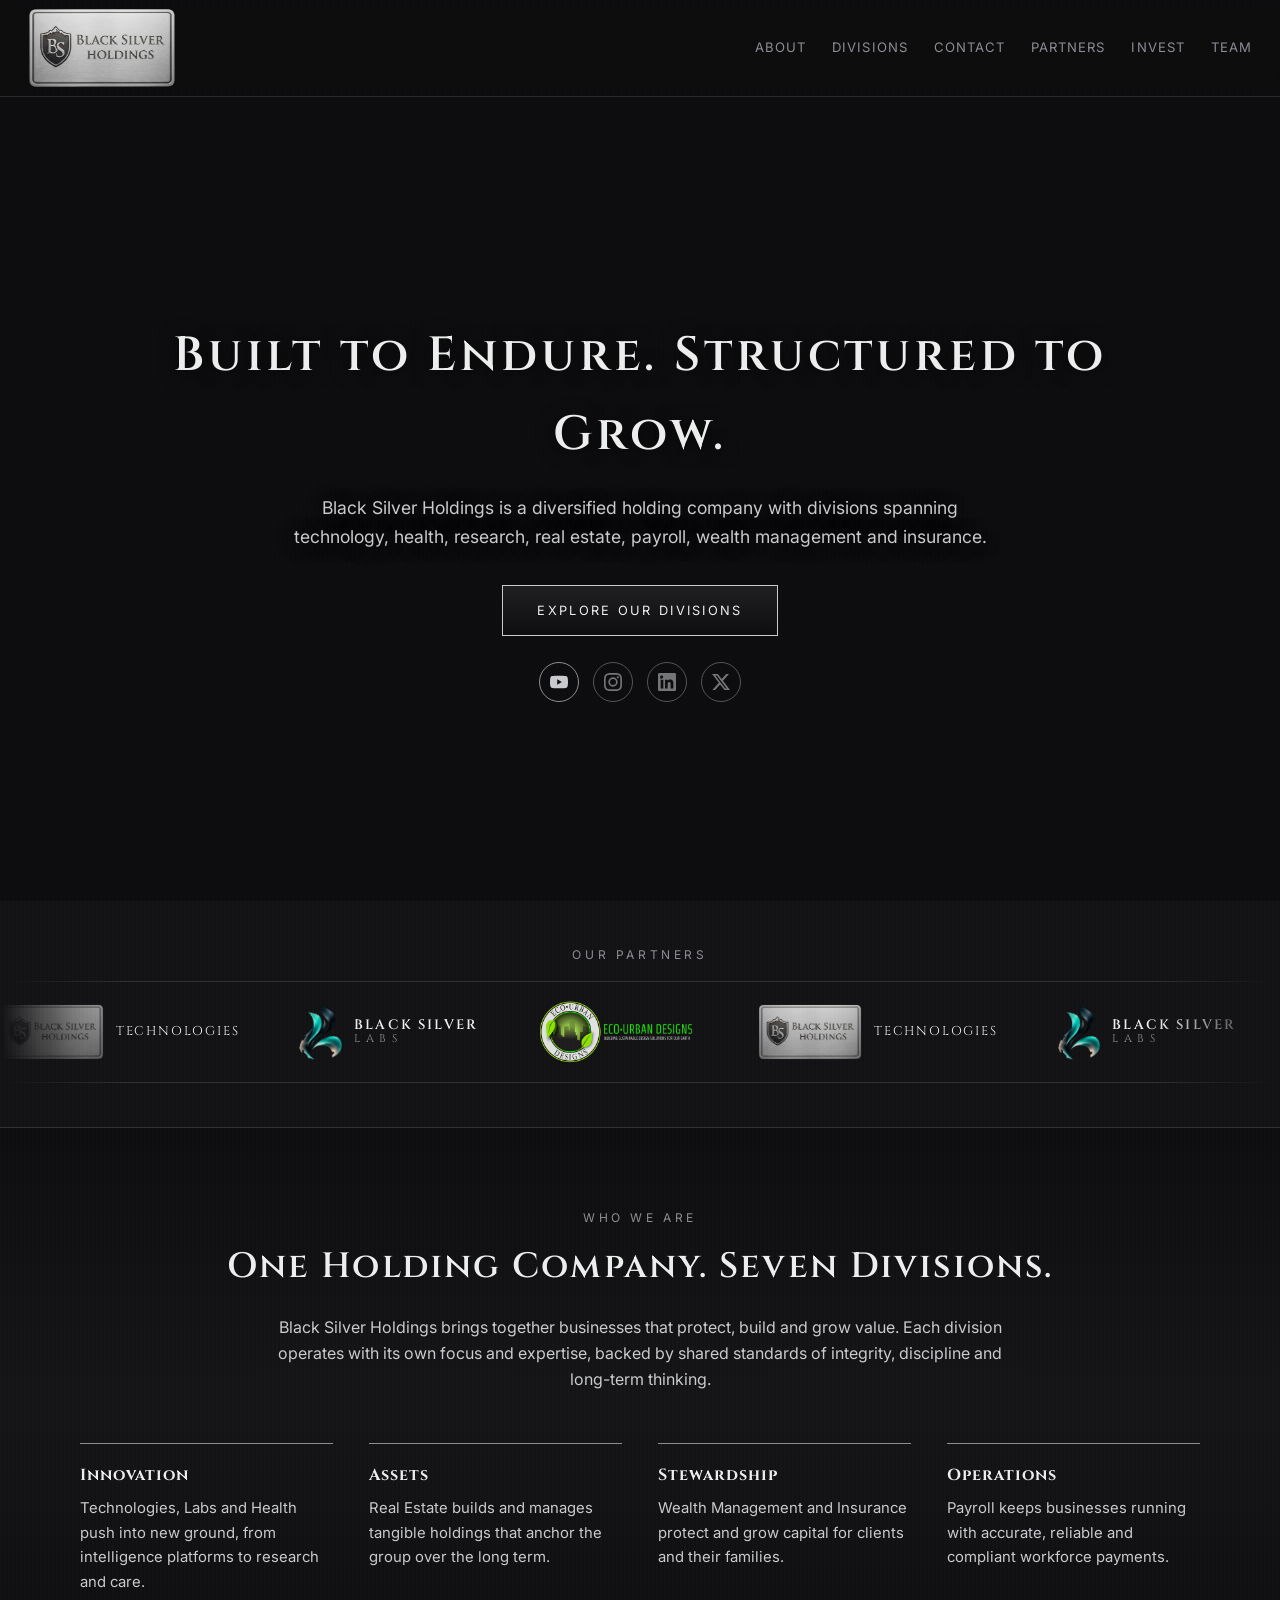
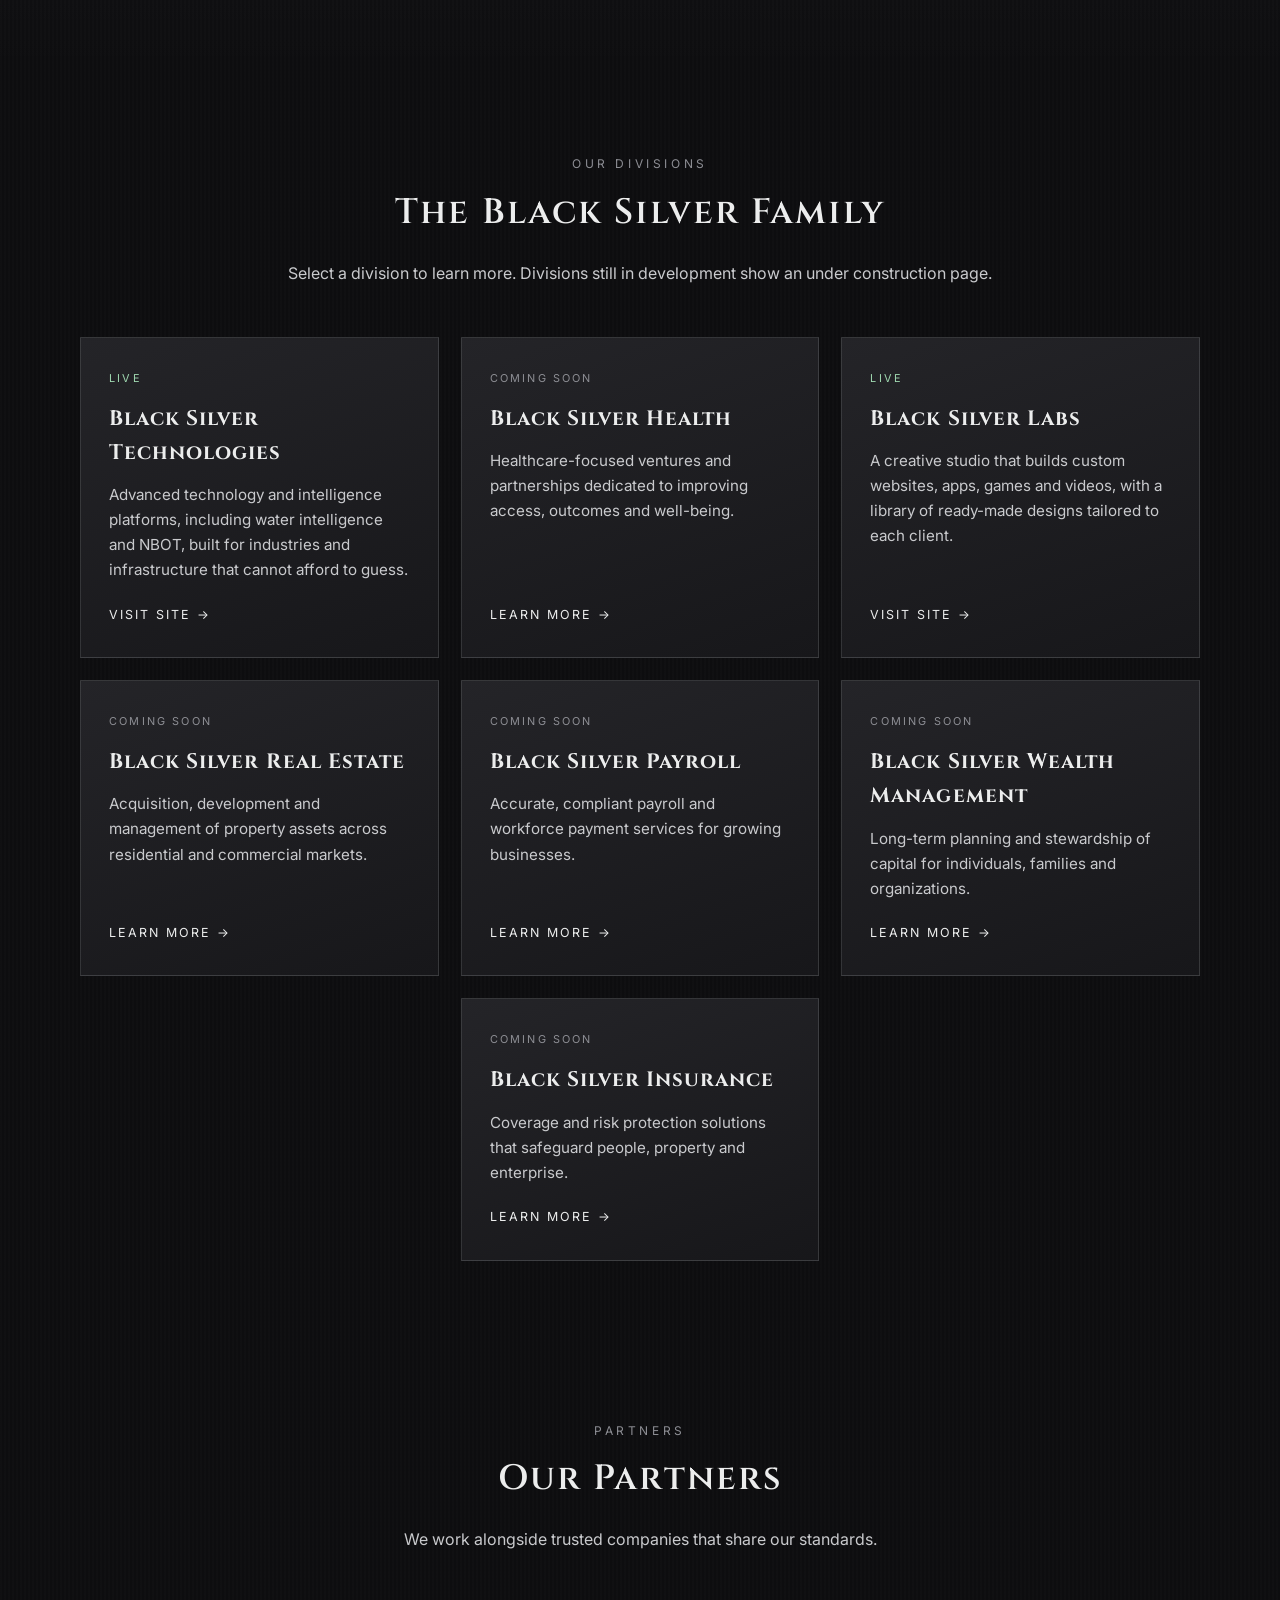
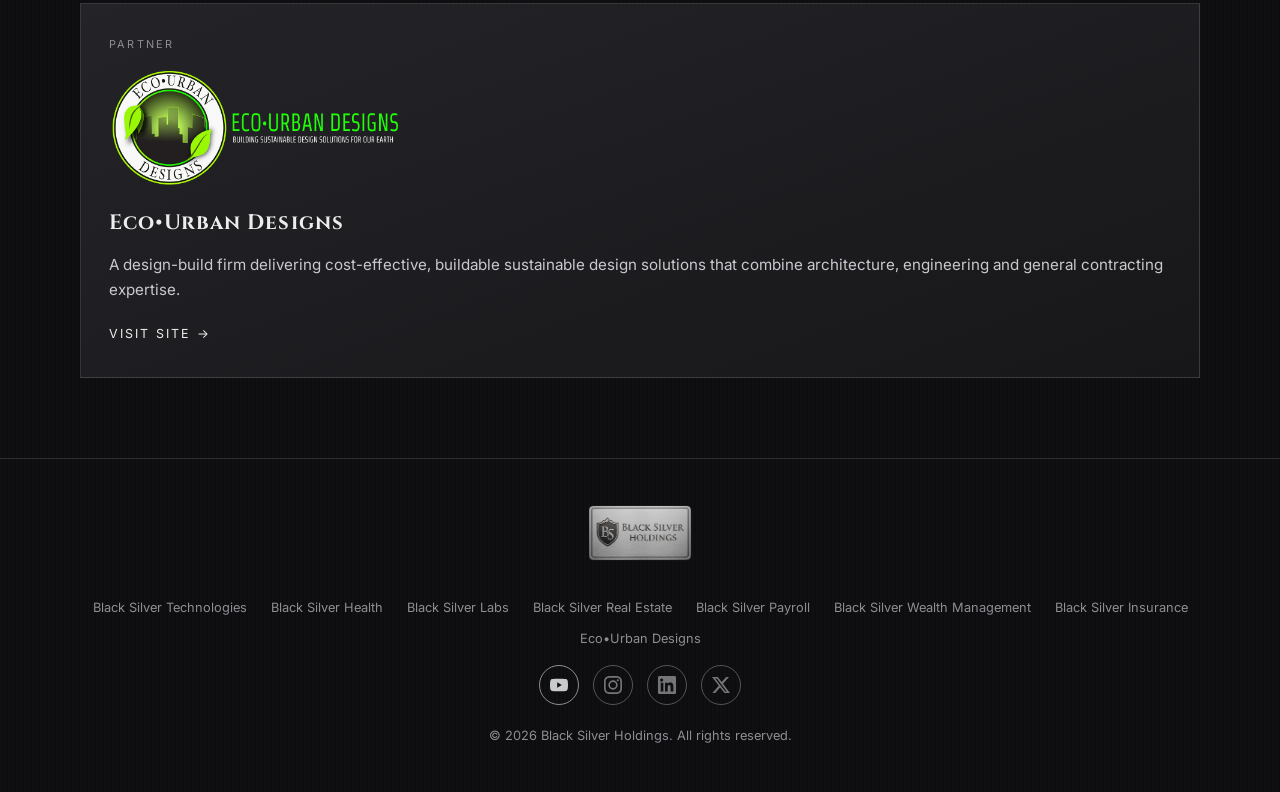
<file: public/index.html>
<!doctype html>
<html lang="en"><head><meta charset="utf-8"><meta name="viewport" content="width=device-width,initial-scale=1">
<title>Black Silver Holdings</title><meta name="description" content="Black Silver Holdings: a holding company across technology, health, labs, real estate, payroll, wealth management and insurance.">
<link rel="icon" href="assets/logo-shield.png">
<link rel="preconnect" href="https://fonts.googleapis.com"><link rel="preconnect" href="https://fonts.gstatic.com" crossorigin>
<link href="https://fonts.googleapis.com/css2?family=Cinzel:wght@500;600&family=Inter:wght@400;500&display=swap" rel="stylesheet">
<link rel="canonical" href="https://blacksilverholdings-demo.pages.dev/">
<link rel="stylesheet" href="styles.css">
<script type="application/ld+json">
{
 "@context": "https://schema.org",
 "@graph": [
  {
   "@type": "Organization",
   "@id": "https://blacksilverholdings-demo.pages.dev/#organization",
   "name": "Black Silver Holdings",
   "url": "https://blacksilverholdings-demo.pages.dev/",
   "logo": {
    "@type": "ImageObject",
    "url": "https://blacksilverholdings-demo.pages.dev/assets/logo-holdings.png"
   },
   "description": "Black Silver Holdings is a diversified holding company with divisions spanning technology, health, labs, real estate, payroll, wealth management and insurance.",
   "sameAs": [
    "https://www.youtube.com/@BlackSilverHoldings"
   ],
   "subOrganization": [
    {
     "@type": "Organization",
     "name": "Black Silver Technologies",
     "url": "https://thetechofblacksilver.futuristic-site.workers.dev"
    },
    {
     "@type": "Organization",
     "name": "Black Silver Labs",
     "url": "https://blacksilverlabs.pages.dev",
     "description": "A creative studio that builds custom websites, apps, games and videos, with a library of ready-made designs tailored to each client."
    },
    {
     "@type": "Organization",
     "name": "Black Silver Health"
    },
    {
     "@type": "Organization",
     "name": "Black Silver Real Estate"
    },
    {
     "@type": "Organization",
     "name": "Black Silver Payroll"
    },
    {
     "@type": "Organization",
     "name": "Black Silver Wealth Management"
    },
    {
     "@type": "Organization",
     "name": "Black Silver Insurance"
    }
   ]
  },
  {
   "@type": "WebSite",
   "@id": "https://blacksilverholdings-demo.pages.dev/#website",
   "url": "https://blacksilverholdings-demo.pages.dev/",
   "name": "Black Silver Holdings",
   "publisher": {
    "@id": "https://blacksilverholdings-demo.pages.dev/#organization"
   }
  }
 ]
}
</script></head><body>
<header class="nav"><div class="wrap"><a class="brand" href="/"><img src="assets/logo-holdings.png" alt="Black Silver Holdings"></a>
<nav><ul><li><a href="/#about">About</a></li><li><a href="/#divisions">Divisions</a></li><li><a href="/#contact">Contact</a></li><li><a href="/#partners">Partners</a></li><li><a href="invest.html">Invest</a></li><li><a href="team.html">Team</a></li></ul></nav></div></header>

<main>
<section class="hero"><video class="hero-video" autoplay muted loop playsinline preload="auto" aria-hidden="true"><source src="assets/hero.mp4" type="video/mp4"></video><div class="hero-shade"></div><div class="wrap">
<h1>Built to Endure. Structured to Grow.</h1>
<p>Black Silver Holdings is a diversified holding company with divisions spanning technology, health, research, real estate, payroll, wealth management and insurance.</p>
<a class="btn" href="#divisions">Explore Our Divisions</a><div class="social"><a href="https://www.youtube.com/@BlackSilverHoldings" target="_blank" rel="noopener" aria-label="YouTube"><svg viewBox="0 0 24 24" fill="currentColor"><path d="M23.5 6.2a3 3 0 0 0-2.1-2.1C19.5 3.6 12 3.6 12 3.6s-7.5 0-9.4.5A3 3 0 0 0 .5 6.2C0 8.1 0 12 0 12s0 3.9.5 5.8a3 3 0 0 0 2.1 2.1c1.9.5 9.4.5 9.4.5s7.5 0 9.4-.5a3 3 0 0 0 2.1-2.1c.5-1.9.5-5.8.5-5.8s0-3.9-.5-5.8zM9.6 15.6V8.4l6.2 3.6-6.2 3.6z"/></svg></a><a href="#" class="soon" title="Link coming soon" aria-label="Instagram"><svg viewBox="0 0 24 24" fill="currentColor"><path d="M12 2.2c3.2 0 3.6 0 4.8.1 3.3.1 4.8 1.7 4.9 4.9.1 1.3.1 1.6.1 4.8s0 3.6-.1 4.8c-.1 3.2-1.7 4.8-4.9 4.9-1.3.1-1.6.1-4.8.1s-3.6 0-4.8-.1c-3.3-.1-4.8-1.7-4.9-4.9C2.2 15.6 2.2 15.2 2.2 12s0-3.6.1-4.8C2.4 3.9 4 2.4 7.2 2.3c1.2-.1 1.6-.1 4.8-.1zM12 0C8.7 0 8.3 0 7.1.1 2.7.3.3 2.7.1 7.1 0 8.3 0 8.7 0 12s0 3.7.1 4.9c.2 4.4 2.6 6.8 7 7C8.3 24 8.7 24 12 24s3.7 0 4.9-.1c4.4-.2 6.8-2.6 7-7 .1-1.2.1-1.6.1-4.9s0-3.7-.1-4.9c-.2-4.4-2.6-6.8-7-7C15.7 0 15.3 0 12 0zm0 5.8a6.2 6.2 0 1 0 0 12.4 6.2 6.2 0 0 0 0-12.4zM12 16a4 4 0 1 1 0-8 4 4 0 0 1 0 8zm6.4-11.8a1.4 1.4 0 1 0 0 2.9 1.4 1.4 0 0 0 0-2.9z"/></svg></a><a href="#" class="soon" title="Link coming soon" aria-label="LinkedIn"><svg viewBox="0 0 24 24" fill="currentColor"><path d="M20.4 20.5h-3.6v-5.6c0-1.3 0-3-1.8-3s-2.1 1.4-2.1 2.9v5.7H9.4V9h3.4v1.6c.5-.9 1.6-1.8 3.4-1.8 3.6 0 4.3 2.4 4.3 5.5v6.2zM5.3 7.4a2.1 2.1 0 1 1 0-4.1 2.1 2.1 0 0 1 0 4.1zm1.8 13.1H3.6V9h3.5v11.5zM22.2 0H1.8C.8 0 0 .8 0 1.7v20.6c0 .9.8 1.7 1.8 1.7h20.4c1 0 1.8-.8 1.8-1.7V1.7C24 .8 23.2 0 22.2 0z"/></svg></a><a href="#" class="soon" title="Link coming soon" aria-label="X"><svg viewBox="0 0 24 24" fill="currentColor"><path d="M18.9 1.2h3.7l-8 9.2 9.4 12.4h-7.4l-5.8-7.6-6.6 7.6H.5l8.6-9.8L.1 1.2h7.6l5.2 6.9 6-6.9zm-1.3 19.4h2L6.5 3.3H4.3l13.3 17.3z"/></svg></a></div></div>
</section>
<section class="strip"><div class="ticker" aria-label="Partners"><div class="eyebrow">Our Partners</div><div class="marq"><div class="track"><a class="pitem bs" href="https://thetechofblacksilver.futuristic-site.workers.dev" target="_blank" rel="noopener"><img src="assets/logo-holdings.png" alt="Black Silver Technologies"><span>Technologies</span></a><a class="pitem lab" href="https://blacksilverlabs.pages.dev" target="_blank" rel="noopener"><img src="assets/labs-mark.png" alt="Black Silver Labs"><span><b>Black Silver</b><small>Labs</small></span></a><a class="pitem" href="https://eco-urbandesigns.com/" target="_blank" rel="noopener"><img src="assets/eco-urban-logo.png" alt="Eco-Urban Designs"></a><a class="pitem bs" href="https://thetechofblacksilver.futuristic-site.workers.dev" target="_blank" rel="noopener"><img src="assets/logo-holdings.png" alt="Black Silver Technologies"><span>Technologies</span></a><a class="pitem lab" href="https://blacksilverlabs.pages.dev" target="_blank" rel="noopener"><img src="assets/labs-mark.png" alt="Black Silver Labs"><span><b>Black Silver</b><small>Labs</small></span></a><a class="pitem" href="https://eco-urbandesigns.com/" target="_blank" rel="noopener"><img src="assets/eco-urban-logo.png" alt="Eco-Urban Designs"></a><a class="pitem bs" href="https://thetechofblacksilver.futuristic-site.workers.dev" target="_blank" rel="noopener"><img src="assets/logo-holdings.png" alt="Black Silver Technologies"><span>Technologies</span></a><a class="pitem lab" href="https://blacksilverlabs.pages.dev" target="_blank" rel="noopener"><img src="assets/labs-mark.png" alt="Black Silver Labs"><span><b>Black Silver</b><small>Labs</small></span></a><a class="pitem" href="https://eco-urbandesigns.com/" target="_blank" rel="noopener"><img src="assets/eco-urban-logo.png" alt="Eco-Urban Designs"></a></div><div class="track" aria-hidden="true"><a class="pitem bs" href="https://thetechofblacksilver.futuristic-site.workers.dev" target="_blank" rel="noopener"><img src="assets/logo-holdings.png" alt="Black Silver Technologies"><span>Technologies</span></a><a class="pitem lab" href="https://blacksilverlabs.pages.dev" target="_blank" rel="noopener"><img src="assets/labs-mark.png" alt="Black Silver Labs"><span><b>Black Silver</b><small>Labs</small></span></a><a class="pitem" href="https://eco-urbandesigns.com/" target="_blank" rel="noopener"><img src="assets/eco-urban-logo.png" alt="Eco-Urban Designs"></a><a class="pitem bs" href="https://thetechofblacksilver.futuristic-site.workers.dev" target="_blank" rel="noopener"><img src="assets/logo-holdings.png" alt="Black Silver Technologies"><span>Technologies</span></a><a class="pitem lab" href="https://blacksilverlabs.pages.dev" target="_blank" rel="noopener"><img src="assets/labs-mark.png" alt="Black Silver Labs"><span><b>Black Silver</b><small>Labs</small></span></a><a class="pitem" href="https://eco-urbandesigns.com/" target="_blank" rel="noopener"><img src="assets/eco-urban-logo.png" alt="Eco-Urban Designs"></a><a class="pitem bs" href="https://thetechofblacksilver.futuristic-site.workers.dev" target="_blank" rel="noopener"><img src="assets/logo-holdings.png" alt="Black Silver Technologies"><span>Technologies</span></a><a class="pitem lab" href="https://blacksilverlabs.pages.dev" target="_blank" rel="noopener"><img src="assets/labs-mark.png" alt="Black Silver Labs"><span><b>Black Silver</b><small>Labs</small></span></a><a class="pitem" href="https://eco-urbandesigns.com/" target="_blank" rel="noopener"><img src="assets/eco-urban-logo.png" alt="Eco-Urban Designs"></a></div></div></div>
</section>
<section id="about" class="about"><div class="wrap"><div class="eyebrow">Who We Are</div><h2>One Holding Company. Seven Divisions.</h2>
<p class="lead">Black Silver Holdings brings together businesses that protect, build and grow value. Each division operates with its own focus and expertise, backed by shared standards of integrity, discipline and long-term thinking.</p>
<div class="cols"><div><h4>Innovation</h4><p>Technologies, Labs and Health push into new ground, from intelligence platforms to research and care.</p></div>
<div><h4>Assets</h4><p>Real Estate builds and manages tangible holdings that anchor the group over the long term.</p></div>
<div><h4>Stewardship</h4><p>Wealth Management and Insurance protect and grow capital for clients and their families.</p></div>
<div><h4>Operations</h4><p>Payroll keeps businesses running with accurate, reliable and compliant workforce payments.</p></div></div></div></section>
<section id="divisions"><div class="wrap"><div class="eyebrow">Our Divisions</div><h2>The Black Silver Family</h2>
<p class="lead">Select a division to learn more. Divisions still in development show an under construction page.</p>
<div class="grid">
<a class="card" href="https://thetechofblacksilver.futuristic-site.workers.dev"><span class="tag live">Live</span><h3>Black Silver Technologies</h3><p>Advanced technology and intelligence platforms, including water intelligence and NBOT, built for industries and infrastructure that cannot afford to guess.</p><span class="go">Visit site</span></a>
<a class="card" href="health.html"><span class="tag ">Coming Soon</span><h3>Black Silver Health</h3><p>Healthcare-focused ventures and partnerships dedicated to improving access, outcomes and well-being.</p><span class="go">Learn more</span></a>
<a class="card" href="https://blacksilverlabs.pages.dev" rel=noopener><span class="tag live">Live</span><h3>Black Silver Labs</h3><p>A creative studio that builds custom websites, apps, games and videos, with a library of ready-made designs tailored to each client.</p><span class="go">Visit site</span></a>
<a class="card" href="real-estate.html"><span class="tag ">Coming Soon</span><h3>Black Silver Real Estate</h3><p>Acquisition, development and management of property assets across residential and commercial markets.</p><span class="go">Learn more</span></a>
<a class="card" href="payroll.html"><span class="tag ">Coming Soon</span><h3>Black Silver Payroll</h3><p>Accurate, compliant payroll and workforce payment services for growing businesses.</p><span class="go">Learn more</span></a>
<a class="card" href="wealth-management.html"><span class="tag ">Coming Soon</span><h3>Black Silver Wealth Management</h3><p>Long-term planning and stewardship of capital for individuals, families and organizations.</p><span class="go">Learn more</span></a>
<a class="card ins" href="insurance.html"><span class="tag ">Coming Soon</span><h3>Black Silver Insurance</h3><p>Coverage and risk protection solutions that safeguard people, property and enterprise.</p><span class="go">Learn more</span></a>
</div></div></section>
<section id="partners"><div class="wrap"><div class="eyebrow">Partners</div><h2>Our Partners</h2>
<p class="lead">We work alongside trusted companies that share our standards.</p>
<div class="grid"><a class="card" href="https://eco-urbandesigns.com/" target="_blank" rel="noopener"><span class="tag">Partner</span><img class="plogo" src="assets/eco-urban-logo.png" alt="Eco-Urban Designs"><h3>Eco&bull;Urban Designs</h3><p>A design-build firm delivering cost-effective, buildable sustainable design solutions that combine architecture, engineering and general contracting expertise.</p><span class="go">Visit site</span></a></div></div></section>
</main>
<footer id="contact"><div class="wrap"><img src="assets/logo-holdings.png" alt="Black Silver Holdings">
<ul><li><a href="https://thetechofblacksilver.futuristic-site.workers.dev" rel=noopener>Black Silver Technologies</a></li><li><a href="health.html">Black Silver Health</a></li><li><a href="https://blacksilverlabs.pages.dev" rel=noopener>Black Silver Labs</a></li><li><a href="real-estate.html">Black Silver Real Estate</a></li><li><a href="payroll.html">Black Silver Payroll</a></li><li><a href="wealth-management.html">Black Silver Wealth Management</a></li><li><a href="insurance.html">Black Silver Insurance</a></li><li><a href="https://eco-urbandesigns.com/" rel="noopener" target="_blank">Eco&bull;Urban Designs</a></li></ul><div class="social"><a href="https://www.youtube.com/@BlackSilverHoldings" target="_blank" rel="noopener" aria-label="YouTube"><svg viewBox="0 0 24 24" fill="currentColor"><path d="M23.5 6.2a3 3 0 0 0-2.1-2.1C19.5 3.6 12 3.6 12 3.6s-7.5 0-9.4.5A3 3 0 0 0 .5 6.2C0 8.1 0 12 0 12s0 3.9.5 5.8a3 3 0 0 0 2.1 2.1c1.9.5 9.4.5 9.4.5s7.5 0 9.4-.5a3 3 0 0 0 2.1-2.1c.5-1.9.5-5.8.5-5.8s0-3.9-.5-5.8zM9.6 15.6V8.4l6.2 3.6-6.2 3.6z"/></svg></a><a href="#" class="soon" title="Link coming soon" aria-label="Instagram"><svg viewBox="0 0 24 24" fill="currentColor"><path d="M12 2.2c3.2 0 3.6 0 4.8.1 3.3.1 4.8 1.7 4.9 4.9.1 1.3.1 1.6.1 4.8s0 3.6-.1 4.8c-.1 3.2-1.7 4.8-4.9 4.9-1.3.1-1.6.1-4.8.1s-3.6 0-4.8-.1c-3.3-.1-4.8-1.7-4.9-4.9C2.2 15.6 2.2 15.2 2.2 12s0-3.6.1-4.8C2.4 3.9 4 2.4 7.2 2.3c1.2-.1 1.6-.1 4.8-.1zM12 0C8.7 0 8.3 0 7.1.1 2.7.3.3 2.7.1 7.1 0 8.3 0 8.7 0 12s0 3.7.1 4.9c.2 4.4 2.6 6.8 7 7C8.3 24 8.7 24 12 24s3.7 0 4.9-.1c4.4-.2 6.8-2.6 7-7 .1-1.2.1-1.6.1-4.9s0-3.7-.1-4.9c-.2-4.4-2.6-6.8-7-7C15.7 0 15.3 0 12 0zm0 5.8a6.2 6.2 0 1 0 0 12.4 6.2 6.2 0 0 0 0-12.4zM12 16a4 4 0 1 1 0-8 4 4 0 0 1 0 8zm6.4-11.8a1.4 1.4 0 1 0 0 2.9 1.4 1.4 0 0 0 0-2.9z"/></svg></a><a href="#" class="soon" title="Link coming soon" aria-label="LinkedIn"><svg viewBox="0 0 24 24" fill="currentColor"><path d="M20.4 20.5h-3.6v-5.6c0-1.3 0-3-1.8-3s-2.1 1.4-2.1 2.9v5.7H9.4V9h3.4v1.6c.5-.9 1.6-1.8 3.4-1.8 3.6 0 4.3 2.4 4.3 5.5v6.2zM5.3 7.4a2.1 2.1 0 1 1 0-4.1 2.1 2.1 0 0 1 0 4.1zm1.8 13.1H3.6V9h3.5v11.5zM22.2 0H1.8C.8 0 0 .8 0 1.7v20.6c0 .9.8 1.7 1.8 1.7h20.4c1 0 1.8-.8 1.8-1.7V1.7C24 .8 23.2 0 22.2 0z"/></svg></a><a href="#" class="soon" title="Link coming soon" aria-label="X"><svg viewBox="0 0 24 24" fill="currentColor"><path d="M18.9 1.2h3.7l-8 9.2 9.4 12.4h-7.4l-5.8-7.6-6.6 7.6H.5l8.6-9.8L.1 1.2h7.6l5.2 6.9 6-6.9zm-1.3 19.4h2L6.5 3.3H4.3l13.3 17.3z"/></svg></a></div><p>&copy; 2026 Black Silver Holdings. All rights reserved.</p></div></footer></body></html>
</file>
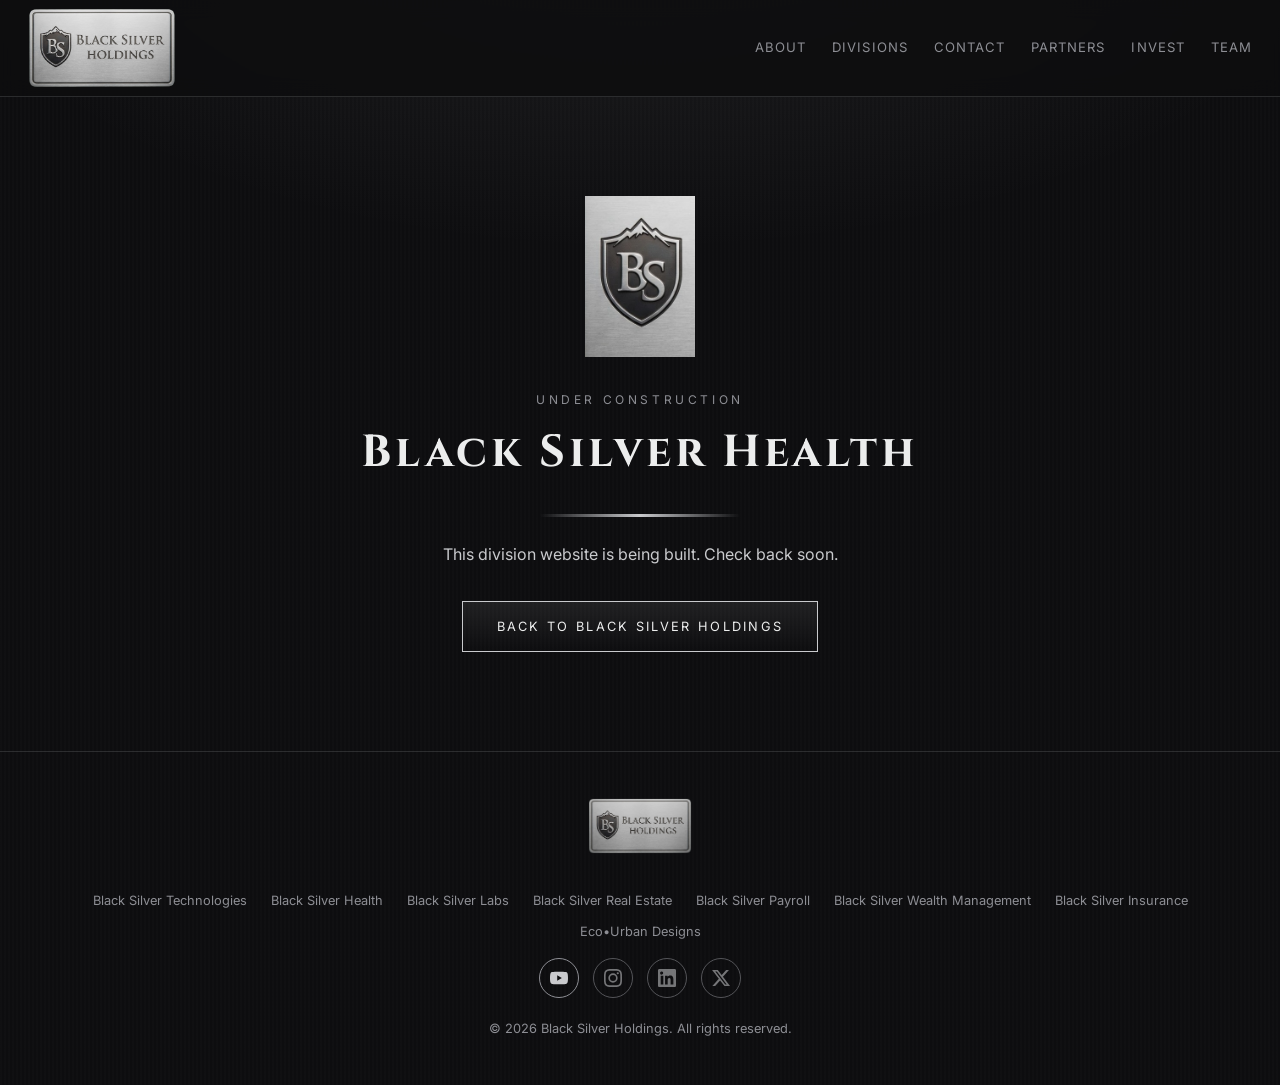
<file: public/health.html>
<!doctype html>
<html lang="en"><head><meta charset="utf-8"><meta name="viewport" content="width=device-width,initial-scale=1">
<title>Black Silver Health | Under Construction</title><meta name="description" content="Black Silver Health is coming soon.">
<link rel="icon" href="assets/logo-shield.png">
<link rel="preconnect" href="https://fonts.googleapis.com"><link rel="preconnect" href="https://fonts.gstatic.com" crossorigin>
<link href="https://fonts.googleapis.com/css2?family=Cinzel:wght@500;600&family=Inter:wght@400;500&display=swap" rel="stylesheet">
<link rel="stylesheet" href="styles.css"></head><body>
<header class="nav"><div class="wrap"><a class="brand" href="/"><img src="assets/logo-holdings.png" alt="Black Silver Holdings"></a>
<nav><ul><li><a href="/#about">About</a></li><li><a href="/#divisions">Divisions</a></li><li><a href="/#contact">Contact</a></li><li><a href="/#partners">Partners</a></li><li><a href="invest.html">Invest</a></li><li><a href="team.html">Team</a></li></ul></nav></div></header>
<main class="uc"><div class="wrap"><img src="assets/logo-shield.png" alt="">
<div class="eyebrow">Under Construction</div><h1>Black Silver Health</h1><div class="bar"></div>
<p>This division website is being built. Check back soon.</p><a class="btn" href="/">Back to Black Silver Holdings</a></div></main>
<footer id="contact"><div class="wrap"><img src="assets/logo-holdings.png" alt="Black Silver Holdings">
<ul><li><a href="https://thetechofblacksilver.futuristic-site.workers.dev" rel=noopener>Black Silver Technologies</a></li><li><a href="health.html">Black Silver Health</a></li><li><a href="https://blacksilverlabs.pages.dev" rel=noopener>Black Silver Labs</a></li><li><a href="real-estate.html">Black Silver Real Estate</a></li><li><a href="payroll.html">Black Silver Payroll</a></li><li><a href="wealth-management.html">Black Silver Wealth Management</a></li><li><a href="insurance.html">Black Silver Insurance</a></li><li><a href="https://eco-urbandesigns.com/" rel="noopener" target="_blank">Eco&bull;Urban Designs</a></li></ul><div class="social"><a href="https://www.youtube.com/@BlackSilverHoldings" target="_blank" rel="noopener" aria-label="YouTube"><svg viewBox="0 0 24 24" fill="currentColor"><path d="M23.5 6.2a3 3 0 0 0-2.1-2.1C19.5 3.6 12 3.6 12 3.6s-7.5 0-9.4.5A3 3 0 0 0 .5 6.2C0 8.1 0 12 0 12s0 3.9.5 5.8a3 3 0 0 0 2.1 2.1c1.9.5 9.4.5 9.4.5s7.5 0 9.4-.5a3 3 0 0 0 2.1-2.1c.5-1.9.5-5.8.5-5.8s0-3.9-.5-5.8zM9.6 15.6V8.4l6.2 3.6-6.2 3.6z"/></svg></a><a href="#" class="soon" title="Link coming soon" aria-label="Instagram"><svg viewBox="0 0 24 24" fill="currentColor"><path d="M12 2.2c3.2 0 3.6 0 4.8.1 3.3.1 4.8 1.7 4.9 4.9.1 1.3.1 1.6.1 4.8s0 3.6-.1 4.8c-.1 3.2-1.7 4.8-4.9 4.9-1.3.1-1.6.1-4.8.1s-3.6 0-4.8-.1c-3.3-.1-4.8-1.7-4.9-4.9C2.2 15.6 2.2 15.2 2.2 12s0-3.6.1-4.8C2.4 3.9 4 2.4 7.2 2.3c1.2-.1 1.6-.1 4.8-.1zM12 0C8.7 0 8.3 0 7.1.1 2.7.3.3 2.7.1 7.1 0 8.3 0 8.7 0 12s0 3.7.1 4.9c.2 4.4 2.6 6.8 7 7C8.3 24 8.7 24 12 24s3.7 0 4.9-.1c4.4-.2 6.8-2.6 7-7 .1-1.2.1-1.6.1-4.9s0-3.7-.1-4.9c-.2-4.4-2.6-6.8-7-7C15.7 0 15.3 0 12 0zm0 5.8a6.2 6.2 0 1 0 0 12.4 6.2 6.2 0 0 0 0-12.4zM12 16a4 4 0 1 1 0-8 4 4 0 0 1 0 8zm6.4-11.8a1.4 1.4 0 1 0 0 2.9 1.4 1.4 0 0 0 0-2.9z"/></svg></a><a href="#" class="soon" title="Link coming soon" aria-label="LinkedIn"><svg viewBox="0 0 24 24" fill="currentColor"><path d="M20.4 20.5h-3.6v-5.6c0-1.3 0-3-1.8-3s-2.1 1.4-2.1 2.9v5.7H9.4V9h3.4v1.6c.5-.9 1.6-1.8 3.4-1.8 3.6 0 4.3 2.4 4.3 5.5v6.2zM5.3 7.4a2.1 2.1 0 1 1 0-4.1 2.1 2.1 0 0 1 0 4.1zm1.8 13.1H3.6V9h3.5v11.5zM22.2 0H1.8C.8 0 0 .8 0 1.7v20.6c0 .9.8 1.7 1.8 1.7h20.4c1 0 1.8-.8 1.8-1.7V1.7C24 .8 23.2 0 22.2 0z"/></svg></a><a href="#" class="soon" title="Link coming soon" aria-label="X"><svg viewBox="0 0 24 24" fill="currentColor"><path d="M18.9 1.2h3.7l-8 9.2 9.4 12.4h-7.4l-5.8-7.6-6.6 7.6H.5l8.6-9.8L.1 1.2h7.6l5.2 6.9 6-6.9zm-1.3 19.4h2L6.5 3.3H4.3l13.3 17.3z"/></svg></a></div><p>&copy; 2026 Black Silver Holdings. All rights reserved.</p></div></footer></body></html>
</file>
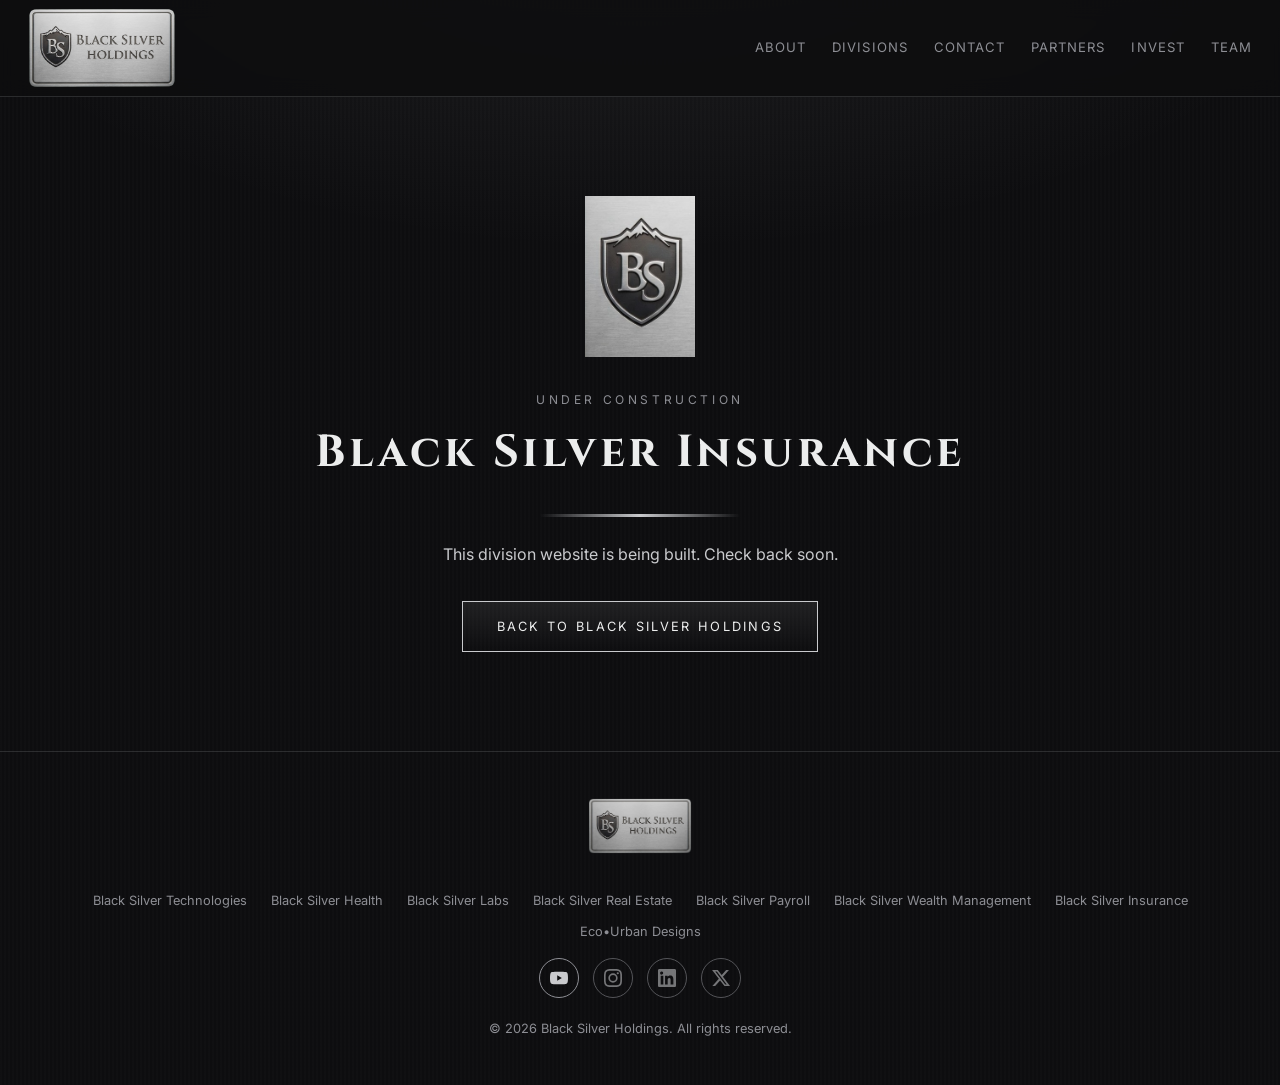
<file: public/insurance.html>
<!doctype html>
<html lang="en"><head><meta charset="utf-8"><meta name="viewport" content="width=device-width,initial-scale=1">
<title>Black Silver Insurance | Under Construction</title><meta name="description" content="Black Silver Insurance is coming soon.">
<link rel="icon" href="assets/logo-shield.png">
<link rel="preconnect" href="https://fonts.googleapis.com"><link rel="preconnect" href="https://fonts.gstatic.com" crossorigin>
<link href="https://fonts.googleapis.com/css2?family=Cinzel:wght@500;600&family=Inter:wght@400;500&display=swap" rel="stylesheet">
<link rel="stylesheet" href="styles.css"></head><body>
<header class="nav"><div class="wrap"><a class="brand" href="/"><img src="assets/logo-holdings.png" alt="Black Silver Holdings"></a>
<nav><ul><li><a href="/#about">About</a></li><li><a href="/#divisions">Divisions</a></li><li><a href="/#contact">Contact</a></li><li><a href="/#partners">Partners</a></li><li><a href="invest.html">Invest</a></li><li><a href="team.html">Team</a></li></ul></nav></div></header>
<main class="uc"><div class="wrap"><img src="assets/logo-shield.png" alt="">
<div class="eyebrow">Under Construction</div><h1>Black Silver Insurance</h1><div class="bar"></div>
<p>This division website is being built. Check back soon.</p><a class="btn" href="/">Back to Black Silver Holdings</a></div></main>
<footer id="contact"><div class="wrap"><img src="assets/logo-holdings.png" alt="Black Silver Holdings">
<ul><li><a href="https://thetechofblacksilver.futuristic-site.workers.dev" rel=noopener>Black Silver Technologies</a></li><li><a href="health.html">Black Silver Health</a></li><li><a href="https://blacksilverlabs.pages.dev" rel=noopener>Black Silver Labs</a></li><li><a href="real-estate.html">Black Silver Real Estate</a></li><li><a href="payroll.html">Black Silver Payroll</a></li><li><a href="wealth-management.html">Black Silver Wealth Management</a></li><li><a href="insurance.html">Black Silver Insurance</a></li><li><a href="https://eco-urbandesigns.com/" rel="noopener" target="_blank">Eco&bull;Urban Designs</a></li></ul><div class="social"><a href="https://www.youtube.com/@BlackSilverHoldings" target="_blank" rel="noopener" aria-label="YouTube"><svg viewBox="0 0 24 24" fill="currentColor"><path d="M23.5 6.2a3 3 0 0 0-2.1-2.1C19.5 3.6 12 3.6 12 3.6s-7.5 0-9.4.5A3 3 0 0 0 .5 6.2C0 8.1 0 12 0 12s0 3.9.5 5.8a3 3 0 0 0 2.1 2.1c1.9.5 9.4.5 9.4.5s7.5 0 9.4-.5a3 3 0 0 0 2.1-2.1c.5-1.9.5-5.8.5-5.8s0-3.9-.5-5.8zM9.6 15.6V8.4l6.2 3.6-6.2 3.6z"/></svg></a><a href="#" class="soon" title="Link coming soon" aria-label="Instagram"><svg viewBox="0 0 24 24" fill="currentColor"><path d="M12 2.2c3.2 0 3.6 0 4.8.1 3.3.1 4.8 1.7 4.9 4.9.1 1.3.1 1.6.1 4.8s0 3.6-.1 4.8c-.1 3.2-1.7 4.8-4.9 4.9-1.3.1-1.6.1-4.8.1s-3.6 0-4.8-.1c-3.3-.1-4.8-1.7-4.9-4.9C2.2 15.6 2.2 15.2 2.2 12s0-3.6.1-4.8C2.4 3.9 4 2.4 7.2 2.3c1.2-.1 1.6-.1 4.8-.1zM12 0C8.7 0 8.3 0 7.1.1 2.7.3.3 2.7.1 7.1 0 8.3 0 8.7 0 12s0 3.7.1 4.9c.2 4.4 2.6 6.8 7 7C8.3 24 8.7 24 12 24s3.7 0 4.9-.1c4.4-.2 6.8-2.6 7-7 .1-1.2.1-1.6.1-4.9s0-3.7-.1-4.9c-.2-4.4-2.6-6.8-7-7C15.7 0 15.3 0 12 0zm0 5.8a6.2 6.2 0 1 0 0 12.4 6.2 6.2 0 0 0 0-12.4zM12 16a4 4 0 1 1 0-8 4 4 0 0 1 0 8zm6.4-11.8a1.4 1.4 0 1 0 0 2.9 1.4 1.4 0 0 0 0-2.9z"/></svg></a><a href="#" class="soon" title="Link coming soon" aria-label="LinkedIn"><svg viewBox="0 0 24 24" fill="currentColor"><path d="M20.4 20.5h-3.6v-5.6c0-1.3 0-3-1.8-3s-2.1 1.4-2.1 2.9v5.7H9.4V9h3.4v1.6c.5-.9 1.6-1.8 3.4-1.8 3.6 0 4.3 2.4 4.3 5.5v6.2zM5.3 7.4a2.1 2.1 0 1 1 0-4.1 2.1 2.1 0 0 1 0 4.1zm1.8 13.1H3.6V9h3.5v11.5zM22.2 0H1.8C.8 0 0 .8 0 1.7v20.6c0 .9.8 1.7 1.8 1.7h20.4c1 0 1.8-.8 1.8-1.7V1.7C24 .8 23.2 0 22.2 0z"/></svg></a><a href="#" class="soon" title="Link coming soon" aria-label="X"><svg viewBox="0 0 24 24" fill="currentColor"><path d="M18.9 1.2h3.7l-8 9.2 9.4 12.4h-7.4l-5.8-7.6-6.6 7.6H.5l8.6-9.8L.1 1.2h7.6l5.2 6.9 6-6.9zm-1.3 19.4h2L6.5 3.3H4.3l13.3 17.3z"/></svg></a></div><p>&copy; 2026 Black Silver Holdings. All rights reserved.</p></div></footer></body></html>
</file>
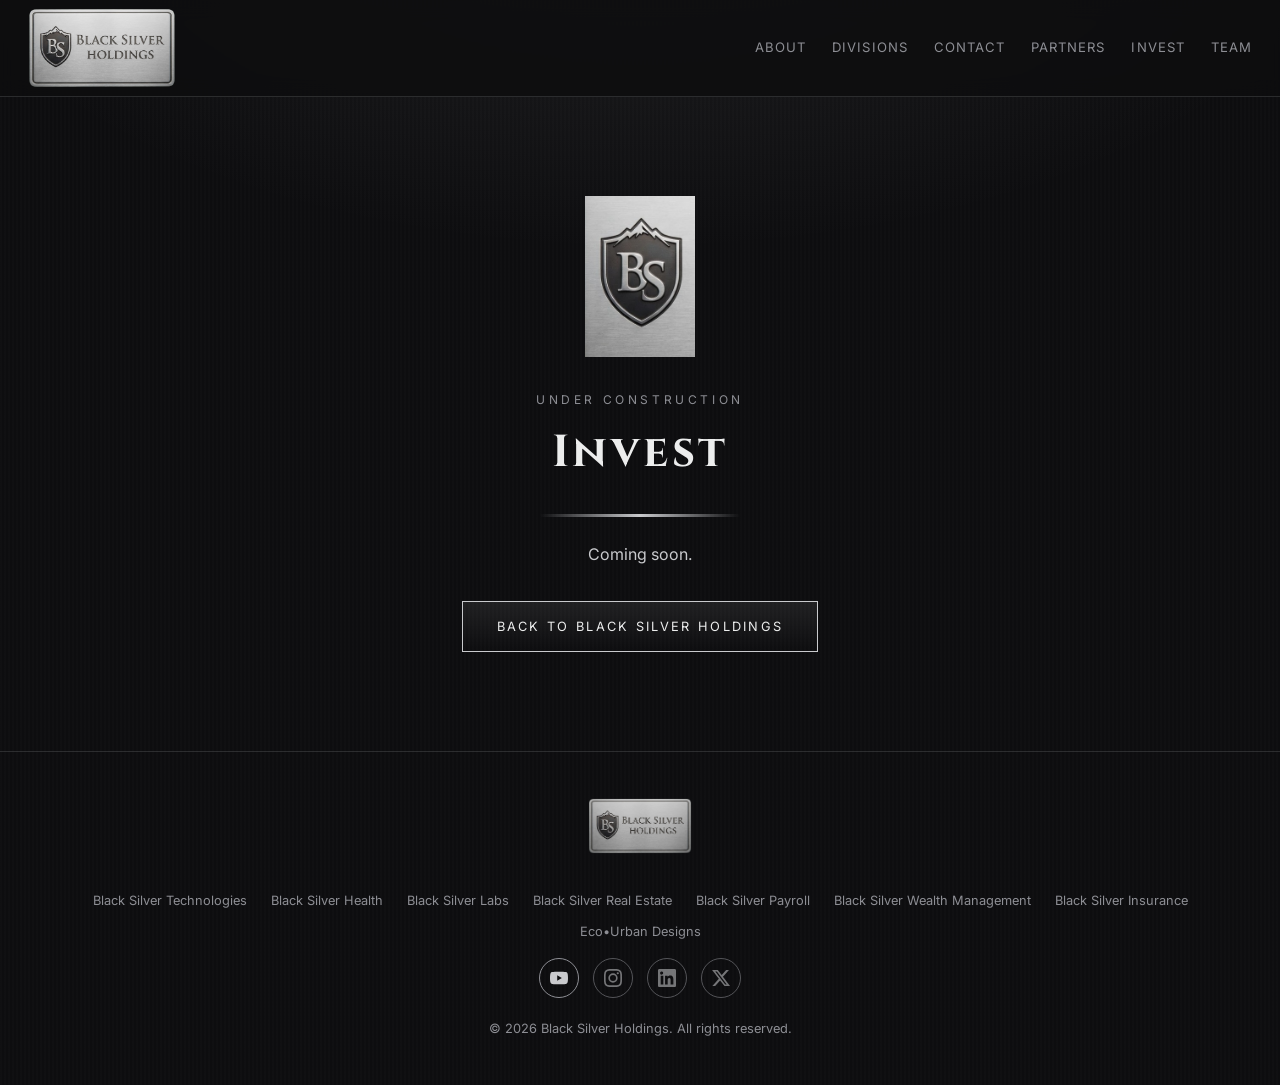
<file: public/invest.html>
<!doctype html>
<html lang="en"><head><meta charset="utf-8"><meta name="viewport" content="width=device-width,initial-scale=1">
<title>Invest | Under Construction</title><meta name="description" content="Our invest page is coming soon.">
<link rel="icon" href="assets/logo-shield.png">
<link rel="preconnect" href="https://fonts.googleapis.com"><link rel="preconnect" href="https://fonts.gstatic.com" crossorigin>
<link href="https://fonts.googleapis.com/css2?family=Cinzel:wght@500;600&family=Inter:wght@400;500&display=swap" rel="stylesheet">
<link rel="stylesheet" href="styles.css"></head><body>
<header class="nav"><div class="wrap"><a class="brand" href="/"><img src="assets/logo-holdings.png" alt="Black Silver Holdings"></a>
<nav><ul><li><a href="/#about">About</a></li><li><a href="/#divisions">Divisions</a></li><li><a href="/#contact">Contact</a></li><li><a href="/#partners">Partners</a></li><li><a href="invest.html">Invest</a></li><li><a href="team.html">Team</a></li></ul></nav></div></header>
<main class="uc"><div class="wrap"><img src="assets/logo-shield.png" alt="">
<div class="eyebrow">Under Construction</div><h1>Invest</h1><div class="bar"></div>
<p>Coming soon.</p><a class="btn" href="/">Back to Black Silver Holdings</a></div></main>
<footer id="contact"><div class="wrap"><img src="assets/logo-holdings.png" alt="Black Silver Holdings">
<ul><li><a href="https://thetechofblacksilver.futuristic-site.workers.dev" rel=noopener>Black Silver Technologies</a></li><li><a href="health.html">Black Silver Health</a></li><li><a href="https://blacksilverlabs.pages.dev" rel=noopener>Black Silver Labs</a></li><li><a href="real-estate.html">Black Silver Real Estate</a></li><li><a href="payroll.html">Black Silver Payroll</a></li><li><a href="wealth-management.html">Black Silver Wealth Management</a></li><li><a href="insurance.html">Black Silver Insurance</a></li><li><a href="https://eco-urbandesigns.com/" rel="noopener" target="_blank">Eco&bull;Urban Designs</a></li></ul><div class="social"><a href="https://www.youtube.com/@BlackSilverHoldings" target="_blank" rel="noopener" aria-label="YouTube"><svg viewBox="0 0 24 24" fill="currentColor"><path d="M23.5 6.2a3 3 0 0 0-2.1-2.1C19.5 3.6 12 3.6 12 3.6s-7.5 0-9.4.5A3 3 0 0 0 .5 6.2C0 8.1 0 12 0 12s0 3.9.5 5.8a3 3 0 0 0 2.1 2.1c1.9.5 9.4.5 9.4.5s7.5 0 9.4-.5a3 3 0 0 0 2.1-2.1c.5-1.9.5-5.8.5-5.8s0-3.9-.5-5.8zM9.6 15.6V8.4l6.2 3.6-6.2 3.6z"/></svg></a><a href="#" class="soon" title="Link coming soon" aria-label="Instagram"><svg viewBox="0 0 24 24" fill="currentColor"><path d="M12 2.2c3.2 0 3.6 0 4.8.1 3.3.1 4.8 1.7 4.9 4.9.1 1.3.1 1.6.1 4.8s0 3.6-.1 4.8c-.1 3.2-1.7 4.8-4.9 4.9-1.3.1-1.6.1-4.8.1s-3.6 0-4.8-.1c-3.3-.1-4.8-1.7-4.9-4.9C2.2 15.6 2.2 15.2 2.2 12s0-3.6.1-4.8C2.4 3.9 4 2.4 7.2 2.3c1.2-.1 1.6-.1 4.8-.1zM12 0C8.7 0 8.3 0 7.1.1 2.7.3.3 2.7.1 7.1 0 8.3 0 8.7 0 12s0 3.7.1 4.9c.2 4.4 2.6 6.8 7 7C8.3 24 8.7 24 12 24s3.7 0 4.9-.1c4.4-.2 6.8-2.6 7-7 .1-1.2.1-1.6.1-4.9s0-3.7-.1-4.9c-.2-4.4-2.6-6.8-7-7C15.7 0 15.3 0 12 0zm0 5.8a6.2 6.2 0 1 0 0 12.4 6.2 6.2 0 0 0 0-12.4zM12 16a4 4 0 1 1 0-8 4 4 0 0 1 0 8zm6.4-11.8a1.4 1.4 0 1 0 0 2.9 1.4 1.4 0 0 0 0-2.9z"/></svg></a><a href="#" class="soon" title="Link coming soon" aria-label="LinkedIn"><svg viewBox="0 0 24 24" fill="currentColor"><path d="M20.4 20.5h-3.6v-5.6c0-1.3 0-3-1.8-3s-2.1 1.4-2.1 2.9v5.7H9.4V9h3.4v1.6c.5-.9 1.6-1.8 3.4-1.8 3.6 0 4.3 2.4 4.3 5.5v6.2zM5.3 7.4a2.1 2.1 0 1 1 0-4.1 2.1 2.1 0 0 1 0 4.1zm1.8 13.1H3.6V9h3.5v11.5zM22.2 0H1.8C.8 0 0 .8 0 1.7v20.6c0 .9.8 1.7 1.8 1.7h20.4c1 0 1.8-.8 1.8-1.7V1.7C24 .8 23.2 0 22.2 0z"/></svg></a><a href="#" class="soon" title="Link coming soon" aria-label="X"><svg viewBox="0 0 24 24" fill="currentColor"><path d="M18.9 1.2h3.7l-8 9.2 9.4 12.4h-7.4l-5.8-7.6-6.6 7.6H.5l8.6-9.8L.1 1.2h7.6l5.2 6.9 6-6.9zm-1.3 19.4h2L6.5 3.3H4.3l13.3 17.3z"/></svg></a></div><p>&copy; 2026 Black Silver Holdings. All rights reserved.</p></div></footer></body></html>
</file>
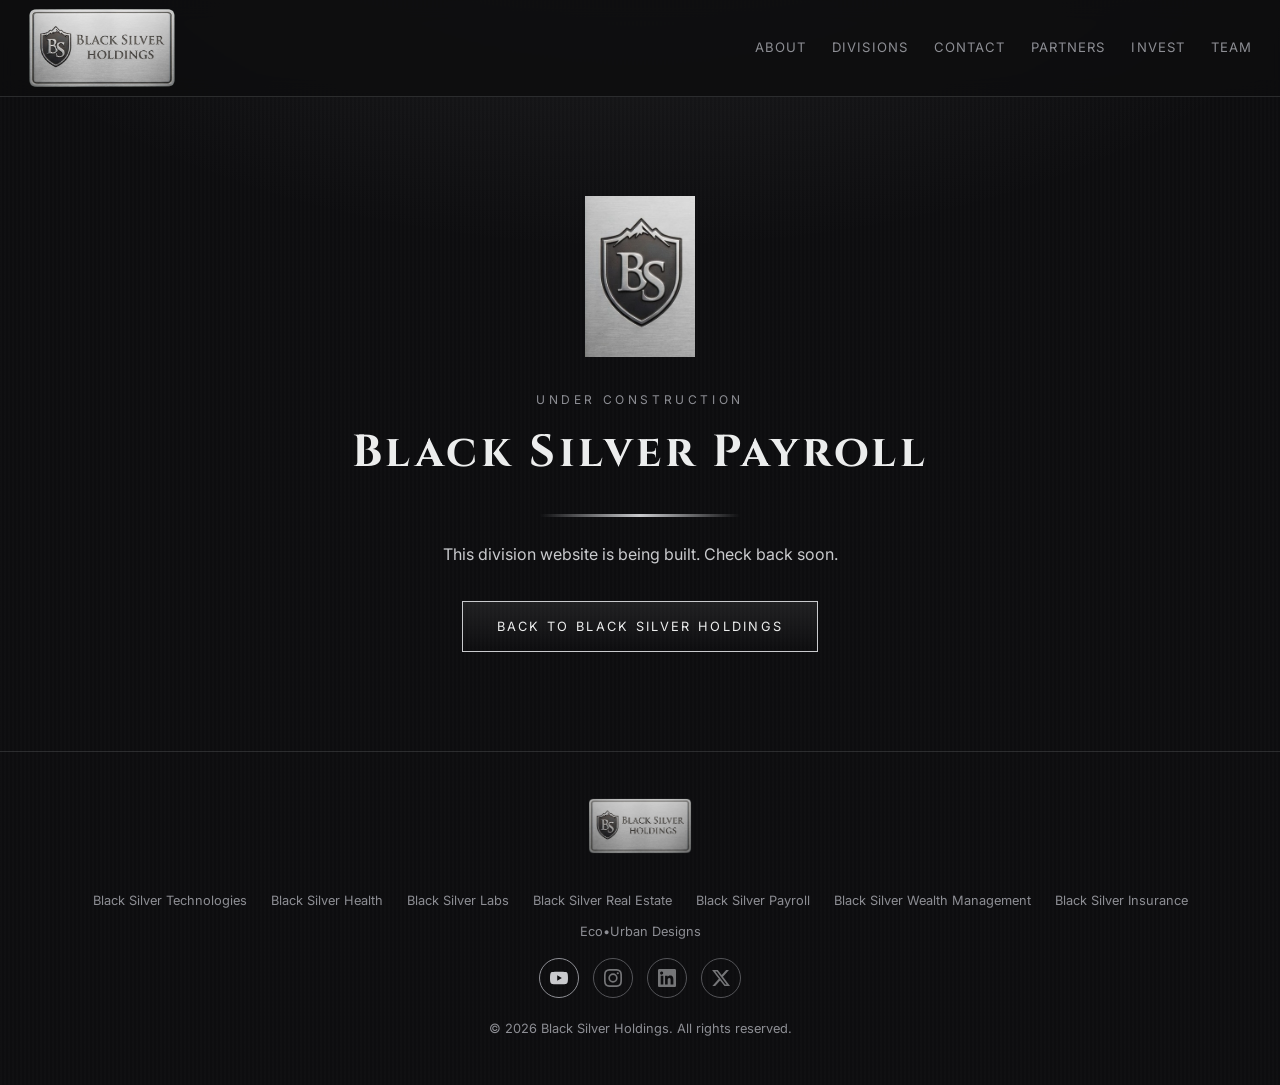
<file: public/payroll.html>
<!doctype html>
<html lang="en"><head><meta charset="utf-8"><meta name="viewport" content="width=device-width,initial-scale=1">
<title>Black Silver Payroll | Under Construction</title><meta name="description" content="Black Silver Payroll is coming soon.">
<link rel="icon" href="assets/logo-shield.png">
<link rel="preconnect" href="https://fonts.googleapis.com"><link rel="preconnect" href="https://fonts.gstatic.com" crossorigin>
<link href="https://fonts.googleapis.com/css2?family=Cinzel:wght@500;600&family=Inter:wght@400;500&display=swap" rel="stylesheet">
<link rel="stylesheet" href="styles.css"></head><body>
<header class="nav"><div class="wrap"><a class="brand" href="/"><img src="assets/logo-holdings.png" alt="Black Silver Holdings"></a>
<nav><ul><li><a href="/#about">About</a></li><li><a href="/#divisions">Divisions</a></li><li><a href="/#contact">Contact</a></li><li><a href="/#partners">Partners</a></li><li><a href="invest.html">Invest</a></li><li><a href="team.html">Team</a></li></ul></nav></div></header>
<main class="uc"><div class="wrap"><img src="assets/logo-shield.png" alt="">
<div class="eyebrow">Under Construction</div><h1>Black Silver Payroll</h1><div class="bar"></div>
<p>This division website is being built. Check back soon.</p><a class="btn" href="/">Back to Black Silver Holdings</a></div></main>
<footer id="contact"><div class="wrap"><img src="assets/logo-holdings.png" alt="Black Silver Holdings">
<ul><li><a href="https://thetechofblacksilver.futuristic-site.workers.dev" rel=noopener>Black Silver Technologies</a></li><li><a href="health.html">Black Silver Health</a></li><li><a href="https://blacksilverlabs.pages.dev" rel=noopener>Black Silver Labs</a></li><li><a href="real-estate.html">Black Silver Real Estate</a></li><li><a href="payroll.html">Black Silver Payroll</a></li><li><a href="wealth-management.html">Black Silver Wealth Management</a></li><li><a href="insurance.html">Black Silver Insurance</a></li><li><a href="https://eco-urbandesigns.com/" rel="noopener" target="_blank">Eco&bull;Urban Designs</a></li></ul><div class="social"><a href="https://www.youtube.com/@BlackSilverHoldings" target="_blank" rel="noopener" aria-label="YouTube"><svg viewBox="0 0 24 24" fill="currentColor"><path d="M23.5 6.2a3 3 0 0 0-2.1-2.1C19.5 3.6 12 3.6 12 3.6s-7.5 0-9.4.5A3 3 0 0 0 .5 6.2C0 8.1 0 12 0 12s0 3.9.5 5.8a3 3 0 0 0 2.1 2.1c1.9.5 9.4.5 9.4.5s7.5 0 9.4-.5a3 3 0 0 0 2.1-2.1c.5-1.9.5-5.8.5-5.8s0-3.9-.5-5.8zM9.6 15.6V8.4l6.2 3.6-6.2 3.6z"/></svg></a><a href="#" class="soon" title="Link coming soon" aria-label="Instagram"><svg viewBox="0 0 24 24" fill="currentColor"><path d="M12 2.2c3.2 0 3.6 0 4.8.1 3.3.1 4.8 1.7 4.9 4.9.1 1.3.1 1.6.1 4.8s0 3.6-.1 4.8c-.1 3.2-1.7 4.8-4.9 4.9-1.3.1-1.6.1-4.8.1s-3.6 0-4.8-.1c-3.3-.1-4.8-1.7-4.9-4.9C2.2 15.6 2.2 15.2 2.2 12s0-3.6.1-4.8C2.4 3.9 4 2.4 7.2 2.3c1.2-.1 1.6-.1 4.8-.1zM12 0C8.7 0 8.3 0 7.1.1 2.7.3.3 2.7.1 7.1 0 8.3 0 8.7 0 12s0 3.7.1 4.9c.2 4.4 2.6 6.8 7 7C8.3 24 8.7 24 12 24s3.7 0 4.9-.1c4.4-.2 6.8-2.6 7-7 .1-1.2.1-1.6.1-4.9s0-3.7-.1-4.9c-.2-4.4-2.6-6.8-7-7C15.7 0 15.3 0 12 0zm0 5.8a6.2 6.2 0 1 0 0 12.4 6.2 6.2 0 0 0 0-12.4zM12 16a4 4 0 1 1 0-8 4 4 0 0 1 0 8zm6.4-11.8a1.4 1.4 0 1 0 0 2.9 1.4 1.4 0 0 0 0-2.9z"/></svg></a><a href="#" class="soon" title="Link coming soon" aria-label="LinkedIn"><svg viewBox="0 0 24 24" fill="currentColor"><path d="M20.4 20.5h-3.6v-5.6c0-1.3 0-3-1.8-3s-2.1 1.4-2.1 2.9v5.7H9.4V9h3.4v1.6c.5-.9 1.6-1.8 3.4-1.8 3.6 0 4.3 2.4 4.3 5.5v6.2zM5.3 7.4a2.1 2.1 0 1 1 0-4.1 2.1 2.1 0 0 1 0 4.1zm1.8 13.1H3.6V9h3.5v11.5zM22.2 0H1.8C.8 0 0 .8 0 1.7v20.6c0 .9.8 1.7 1.8 1.7h20.4c1 0 1.8-.8 1.8-1.7V1.7C24 .8 23.2 0 22.2 0z"/></svg></a><a href="#" class="soon" title="Link coming soon" aria-label="X"><svg viewBox="0 0 24 24" fill="currentColor"><path d="M18.9 1.2h3.7l-8 9.2 9.4 12.4h-7.4l-5.8-7.6-6.6 7.6H.5l8.6-9.8L.1 1.2h7.6l5.2 6.9 6-6.9zm-1.3 19.4h2L6.5 3.3H4.3l13.3 17.3z"/></svg></a></div><p>&copy; 2026 Black Silver Holdings. All rights reserved.</p></div></footer></body></html>
</file>
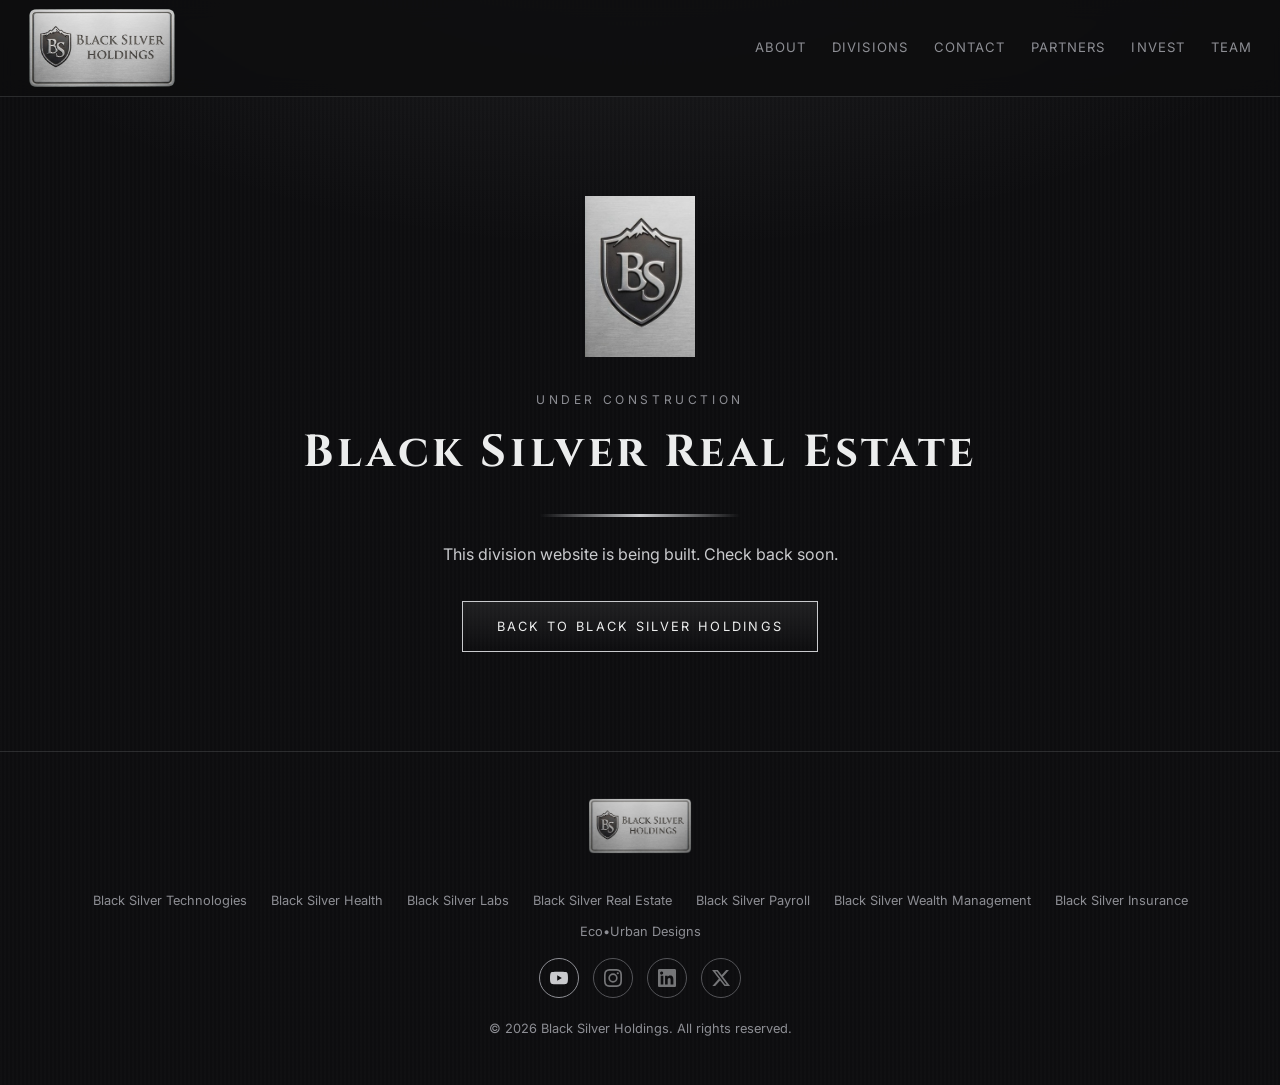
<file: public/real-estate.html>
<!doctype html>
<html lang="en"><head><meta charset="utf-8"><meta name="viewport" content="width=device-width,initial-scale=1">
<title>Black Silver Real Estate | Under Construction</title><meta name="description" content="Black Silver Real Estate is coming soon.">
<link rel="icon" href="assets/logo-shield.png">
<link rel="preconnect" href="https://fonts.googleapis.com"><link rel="preconnect" href="https://fonts.gstatic.com" crossorigin>
<link href="https://fonts.googleapis.com/css2?family=Cinzel:wght@500;600&family=Inter:wght@400;500&display=swap" rel="stylesheet">
<link rel="stylesheet" href="styles.css"></head><body>
<header class="nav"><div class="wrap"><a class="brand" href="/"><img src="assets/logo-holdings.png" alt="Black Silver Holdings"></a>
<nav><ul><li><a href="/#about">About</a></li><li><a href="/#divisions">Divisions</a></li><li><a href="/#contact">Contact</a></li><li><a href="/#partners">Partners</a></li><li><a href="invest.html">Invest</a></li><li><a href="team.html">Team</a></li></ul></nav></div></header>
<main class="uc"><div class="wrap"><img src="assets/logo-shield.png" alt="">
<div class="eyebrow">Under Construction</div><h1>Black Silver Real Estate</h1><div class="bar"></div>
<p>This division website is being built. Check back soon.</p><a class="btn" href="/">Back to Black Silver Holdings</a></div></main>
<footer id="contact"><div class="wrap"><img src="assets/logo-holdings.png" alt="Black Silver Holdings">
<ul><li><a href="https://thetechofblacksilver.futuristic-site.workers.dev" rel=noopener>Black Silver Technologies</a></li><li><a href="health.html">Black Silver Health</a></li><li><a href="https://blacksilverlabs.pages.dev" rel=noopener>Black Silver Labs</a></li><li><a href="real-estate.html">Black Silver Real Estate</a></li><li><a href="payroll.html">Black Silver Payroll</a></li><li><a href="wealth-management.html">Black Silver Wealth Management</a></li><li><a href="insurance.html">Black Silver Insurance</a></li><li><a href="https://eco-urbandesigns.com/" rel="noopener" target="_blank">Eco&bull;Urban Designs</a></li></ul><div class="social"><a href="https://www.youtube.com/@BlackSilverHoldings" target="_blank" rel="noopener" aria-label="YouTube"><svg viewBox="0 0 24 24" fill="currentColor"><path d="M23.5 6.2a3 3 0 0 0-2.1-2.1C19.5 3.6 12 3.6 12 3.6s-7.5 0-9.4.5A3 3 0 0 0 .5 6.2C0 8.1 0 12 0 12s0 3.9.5 5.8a3 3 0 0 0 2.1 2.1c1.9.5 9.4.5 9.4.5s7.5 0 9.4-.5a3 3 0 0 0 2.1-2.1c.5-1.9.5-5.8.5-5.8s0-3.9-.5-5.8zM9.6 15.6V8.4l6.2 3.6-6.2 3.6z"/></svg></a><a href="#" class="soon" title="Link coming soon" aria-label="Instagram"><svg viewBox="0 0 24 24" fill="currentColor"><path d="M12 2.2c3.2 0 3.6 0 4.8.1 3.3.1 4.8 1.7 4.9 4.9.1 1.3.1 1.6.1 4.8s0 3.6-.1 4.8c-.1 3.2-1.7 4.8-4.9 4.9-1.3.1-1.6.1-4.8.1s-3.6 0-4.8-.1c-3.3-.1-4.8-1.7-4.9-4.9C2.2 15.6 2.2 15.2 2.2 12s0-3.6.1-4.8C2.4 3.9 4 2.4 7.2 2.3c1.2-.1 1.6-.1 4.8-.1zM12 0C8.7 0 8.3 0 7.1.1 2.7.3.3 2.7.1 7.1 0 8.3 0 8.7 0 12s0 3.7.1 4.9c.2 4.4 2.6 6.8 7 7C8.3 24 8.7 24 12 24s3.7 0 4.9-.1c4.4-.2 6.8-2.6 7-7 .1-1.2.1-1.6.1-4.9s0-3.7-.1-4.9c-.2-4.4-2.6-6.8-7-7C15.7 0 15.3 0 12 0zm0 5.8a6.2 6.2 0 1 0 0 12.4 6.2 6.2 0 0 0 0-12.4zM12 16a4 4 0 1 1 0-8 4 4 0 0 1 0 8zm6.4-11.8a1.4 1.4 0 1 0 0 2.9 1.4 1.4 0 0 0 0-2.9z"/></svg></a><a href="#" class="soon" title="Link coming soon" aria-label="LinkedIn"><svg viewBox="0 0 24 24" fill="currentColor"><path d="M20.4 20.5h-3.6v-5.6c0-1.3 0-3-1.8-3s-2.1 1.4-2.1 2.9v5.7H9.4V9h3.4v1.6c.5-.9 1.6-1.8 3.4-1.8 3.6 0 4.3 2.4 4.3 5.5v6.2zM5.3 7.4a2.1 2.1 0 1 1 0-4.1 2.1 2.1 0 0 1 0 4.1zm1.8 13.1H3.6V9h3.5v11.5zM22.2 0H1.8C.8 0 0 .8 0 1.7v20.6c0 .9.8 1.7 1.8 1.7h20.4c1 0 1.8-.8 1.8-1.7V1.7C24 .8 23.2 0 22.2 0z"/></svg></a><a href="#" class="soon" title="Link coming soon" aria-label="X"><svg viewBox="0 0 24 24" fill="currentColor"><path d="M18.9 1.2h3.7l-8 9.2 9.4 12.4h-7.4l-5.8-7.6-6.6 7.6H.5l8.6-9.8L.1 1.2h7.6l5.2 6.9 6-6.9zm-1.3 19.4h2L6.5 3.3H4.3l13.3 17.3z"/></svg></a></div><p>&copy; 2026 Black Silver Holdings. All rights reserved.</p></div></footer></body></html>
</file>
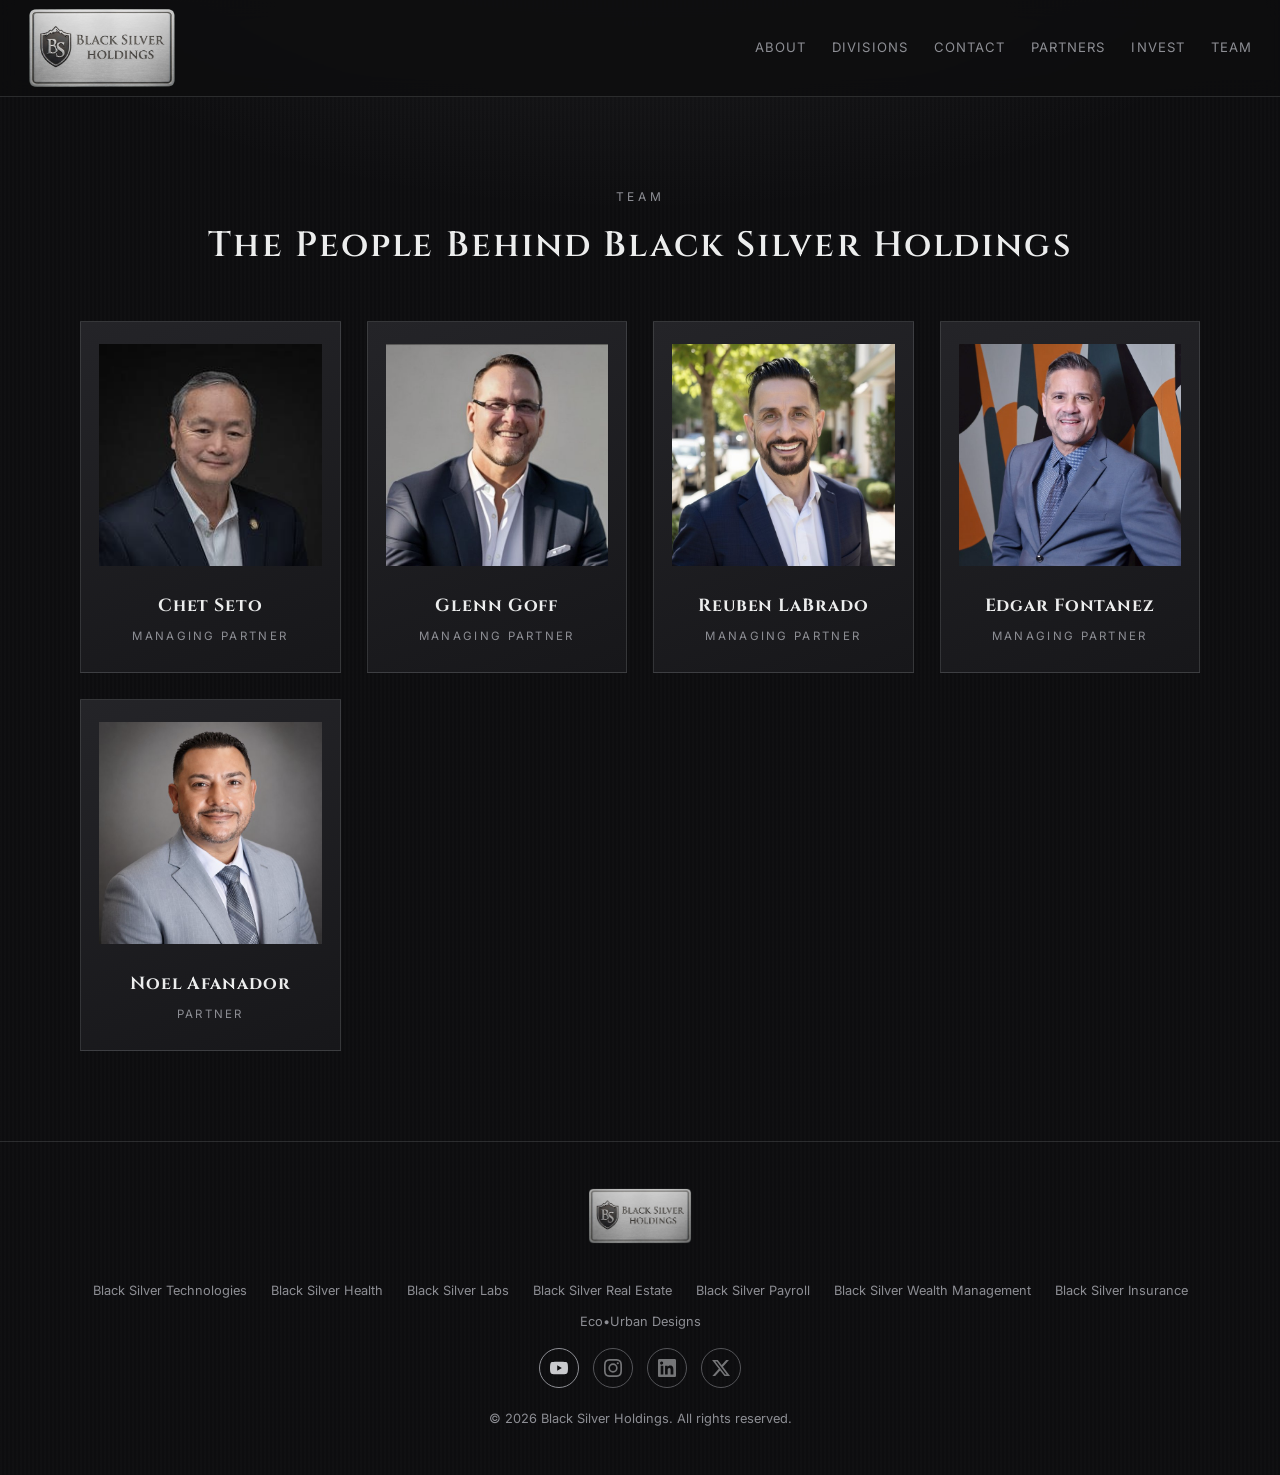
<file: public/team.html>
<!doctype html>
<html lang="en"><head><meta charset="utf-8"><meta name="viewport" content="width=device-width,initial-scale=1">
<title>Team | Black Silver Holdings</title><meta name="description" content="Meet the partners of Black Silver Holdings.">
<link rel="icon" href="assets/logo-shield.png">
<link rel="preconnect" href="https://fonts.googleapis.com"><link rel="preconnect" href="https://fonts.gstatic.com" crossorigin>
<link href="https://fonts.googleapis.com/css2?family=Cinzel:wght@500;600&family=Inter:wght@400;500&display=swap" rel="stylesheet">
<link rel="stylesheet" href="styles.css"></head><body>
<header class="nav"><div class="wrap"><a class="brand" href="/"><img src="assets/logo-holdings.png" alt="Black Silver Holdings"></a>
<nav><ul><li><a href="/#about">About</a></li><li><a href="/#divisions">Divisions</a></li><li><a href="/#contact">Contact</a></li><li><a href="/#partners">Partners</a></li><li><a href="invest.html">Invest</a></li><li><a href="team.html">Team</a></li></ul></nav></div></header>
<main><section class="teamsec"><div class="wrap"><div class="eyebrow">Team</div><h2>The People Behind Black Silver Holdings</h2>
<div class="people">
<div class="person"><img src="assets/team/chet-seto.jpg" alt="Chet Seto" loading="lazy"><h3>Chet Seto</h3><span>Managing Partner</span></div>
<div class="person"><img src="assets/team/glenn-goff.jpg" alt="Glenn Goff" loading="lazy"><h3>Glenn Goff</h3><span>Managing Partner</span></div>
<div class="person"><img src="assets/team/reuben-labrado.jpg" alt="Reuben LaBrado" loading="lazy"><h3>Reuben LaBrado</h3><span>Managing Partner</span></div>
<div class="person"><img src="assets/team/edgar-fontanez.jpg" alt="Edgar Fontanez" loading="lazy"><h3>Edgar Fontanez</h3><span>Managing Partner</span></div>
<div class="person"><img src="assets/team/noel-afanador.jpg" alt="Noel Afanador" loading="lazy"><h3>Noel Afanador</h3><span>Partner</span></div>
</div></div></section></main>
<footer id="contact"><div class="wrap"><img src="assets/logo-holdings.png" alt="Black Silver Holdings">
<ul><li><a href="https://thetechofblacksilver.futuristic-site.workers.dev" rel=noopener>Black Silver Technologies</a></li><li><a href="health.html">Black Silver Health</a></li><li><a href="https://blacksilverlabs.pages.dev" rel=noopener>Black Silver Labs</a></li><li><a href="real-estate.html">Black Silver Real Estate</a></li><li><a href="payroll.html">Black Silver Payroll</a></li><li><a href="wealth-management.html">Black Silver Wealth Management</a></li><li><a href="insurance.html">Black Silver Insurance</a></li><li><a href="https://eco-urbandesigns.com/" rel="noopener" target="_blank">Eco&bull;Urban Designs</a></li></ul><div class="social"><a href="https://www.youtube.com/@BlackSilverHoldings" target="_blank" rel="noopener" aria-label="YouTube"><svg viewBox="0 0 24 24" fill="currentColor"><path d="M23.5 6.2a3 3 0 0 0-2.1-2.1C19.5 3.6 12 3.6 12 3.6s-7.5 0-9.4.5A3 3 0 0 0 .5 6.2C0 8.1 0 12 0 12s0 3.9.5 5.8a3 3 0 0 0 2.1 2.1c1.9.5 9.4.5 9.4.5s7.5 0 9.4-.5a3 3 0 0 0 2.1-2.1c.5-1.9.5-5.8.5-5.8s0-3.9-.5-5.8zM9.6 15.6V8.4l6.2 3.6-6.2 3.6z"/></svg></a><a href="#" class="soon" title="Link coming soon" aria-label="Instagram"><svg viewBox="0 0 24 24" fill="currentColor"><path d="M12 2.2c3.2 0 3.6 0 4.8.1 3.3.1 4.8 1.7 4.9 4.9.1 1.3.1 1.6.1 4.8s0 3.6-.1 4.8c-.1 3.2-1.7 4.8-4.9 4.9-1.3.1-1.6.1-4.8.1s-3.6 0-4.8-.1c-3.3-.1-4.8-1.7-4.9-4.9C2.2 15.6 2.2 15.2 2.2 12s0-3.6.1-4.8C2.4 3.9 4 2.4 7.2 2.3c1.2-.1 1.6-.1 4.8-.1zM12 0C8.7 0 8.3 0 7.1.1 2.7.3.3 2.7.1 7.1 0 8.3 0 8.7 0 12s0 3.7.1 4.9c.2 4.4 2.6 6.8 7 7C8.3 24 8.7 24 12 24s3.7 0 4.9-.1c4.4-.2 6.8-2.6 7-7 .1-1.2.1-1.6.1-4.9s0-3.7-.1-4.9c-.2-4.4-2.6-6.8-7-7C15.7 0 15.3 0 12 0zm0 5.8a6.2 6.2 0 1 0 0 12.4 6.2 6.2 0 0 0 0-12.4zM12 16a4 4 0 1 1 0-8 4 4 0 0 1 0 8zm6.4-11.8a1.4 1.4 0 1 0 0 2.9 1.4 1.4 0 0 0 0-2.9z"/></svg></a><a href="#" class="soon" title="Link coming soon" aria-label="LinkedIn"><svg viewBox="0 0 24 24" fill="currentColor"><path d="M20.4 20.5h-3.6v-5.6c0-1.3 0-3-1.8-3s-2.1 1.4-2.1 2.9v5.7H9.4V9h3.4v1.6c.5-.9 1.6-1.8 3.4-1.8 3.6 0 4.3 2.4 4.3 5.5v6.2zM5.3 7.4a2.1 2.1 0 1 1 0-4.1 2.1 2.1 0 0 1 0 4.1zm1.8 13.1H3.6V9h3.5v11.5zM22.2 0H1.8C.8 0 0 .8 0 1.7v20.6c0 .9.8 1.7 1.8 1.7h20.4c1 0 1.8-.8 1.8-1.7V1.7C24 .8 23.2 0 22.2 0z"/></svg></a><a href="#" class="soon" title="Link coming soon" aria-label="X"><svg viewBox="0 0 24 24" fill="currentColor"><path d="M18.9 1.2h3.7l-8 9.2 9.4 12.4h-7.4l-5.8-7.6-6.6 7.6H.5l8.6-9.8L.1 1.2h7.6l5.2 6.9 6-6.9zm-1.3 19.4h2L6.5 3.3H4.3l13.3 17.3z"/></svg></a></div><p>&copy; 2026 Black Silver Holdings. All rights reserved.</p></div></footer></body></html>
</file>
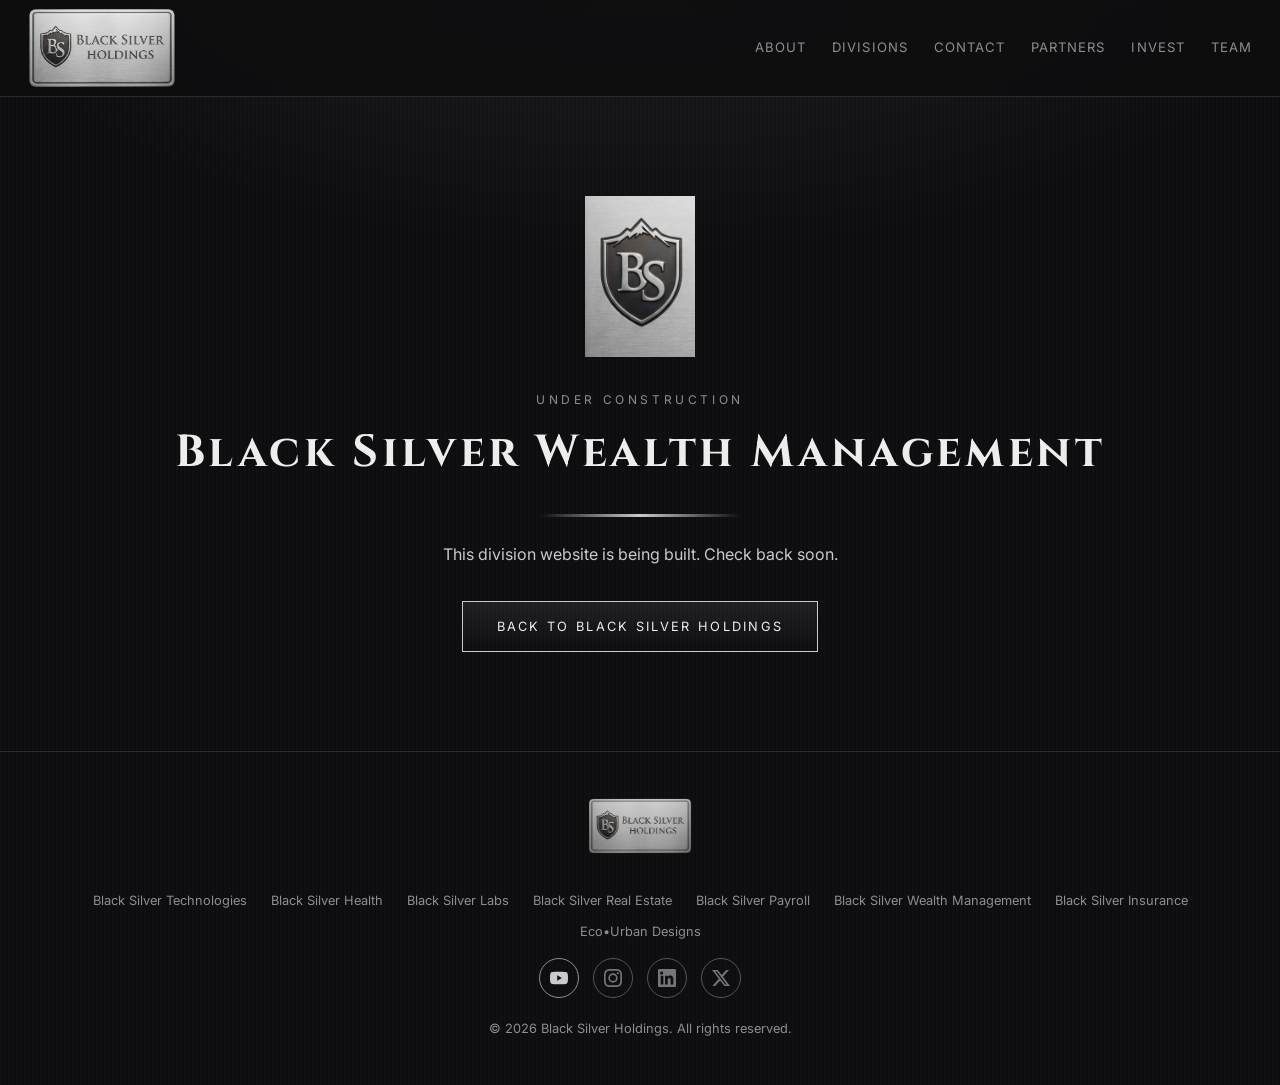
<file: public/wealth-management.html>
<!doctype html>
<html lang="en"><head><meta charset="utf-8"><meta name="viewport" content="width=device-width,initial-scale=1">
<title>Black Silver Wealth Management | Under Construction</title><meta name="description" content="Black Silver Wealth Management is coming soon.">
<link rel="icon" href="assets/logo-shield.png">
<link rel="preconnect" href="https://fonts.googleapis.com"><link rel="preconnect" href="https://fonts.gstatic.com" crossorigin>
<link href="https://fonts.googleapis.com/css2?family=Cinzel:wght@500;600&family=Inter:wght@400;500&display=swap" rel="stylesheet">
<link rel="stylesheet" href="styles.css"></head><body>
<header class="nav"><div class="wrap"><a class="brand" href="/"><img src="assets/logo-holdings.png" alt="Black Silver Holdings"></a>
<nav><ul><li><a href="/#about">About</a></li><li><a href="/#divisions">Divisions</a></li><li><a href="/#contact">Contact</a></li><li><a href="/#partners">Partners</a></li><li><a href="invest.html">Invest</a></li><li><a href="team.html">Team</a></li></ul></nav></div></header>
<main class="uc"><div class="wrap"><img src="assets/logo-shield.png" alt="">
<div class="eyebrow">Under Construction</div><h1>Black Silver Wealth Management</h1><div class="bar"></div>
<p>This division website is being built. Check back soon.</p><a class="btn" href="/">Back to Black Silver Holdings</a></div></main>
<footer id="contact"><div class="wrap"><img src="assets/logo-holdings.png" alt="Black Silver Holdings">
<ul><li><a href="https://thetechofblacksilver.futuristic-site.workers.dev" rel=noopener>Black Silver Technologies</a></li><li><a href="health.html">Black Silver Health</a></li><li><a href="https://blacksilverlabs.pages.dev" rel=noopener>Black Silver Labs</a></li><li><a href="real-estate.html">Black Silver Real Estate</a></li><li><a href="payroll.html">Black Silver Payroll</a></li><li><a href="wealth-management.html">Black Silver Wealth Management</a></li><li><a href="insurance.html">Black Silver Insurance</a></li><li><a href="https://eco-urbandesigns.com/" rel="noopener" target="_blank">Eco&bull;Urban Designs</a></li></ul><div class="social"><a href="https://www.youtube.com/@BlackSilverHoldings" target="_blank" rel="noopener" aria-label="YouTube"><svg viewBox="0 0 24 24" fill="currentColor"><path d="M23.5 6.2a3 3 0 0 0-2.1-2.1C19.5 3.6 12 3.6 12 3.6s-7.5 0-9.4.5A3 3 0 0 0 .5 6.2C0 8.1 0 12 0 12s0 3.9.5 5.8a3 3 0 0 0 2.1 2.1c1.9.5 9.4.5 9.4.5s7.5 0 9.4-.5a3 3 0 0 0 2.1-2.1c.5-1.9.5-5.8.5-5.8s0-3.9-.5-5.8zM9.6 15.6V8.4l6.2 3.6-6.2 3.6z"/></svg></a><a href="#" class="soon" title="Link coming soon" aria-label="Instagram"><svg viewBox="0 0 24 24" fill="currentColor"><path d="M12 2.2c3.2 0 3.6 0 4.8.1 3.3.1 4.8 1.7 4.9 4.9.1 1.3.1 1.6.1 4.8s0 3.6-.1 4.8c-.1 3.2-1.7 4.8-4.9 4.9-1.3.1-1.6.1-4.8.1s-3.6 0-4.8-.1c-3.3-.1-4.8-1.7-4.9-4.9C2.2 15.6 2.2 15.2 2.2 12s0-3.6.1-4.8C2.4 3.9 4 2.4 7.2 2.3c1.2-.1 1.6-.1 4.8-.1zM12 0C8.7 0 8.3 0 7.1.1 2.7.3.3 2.7.1 7.1 0 8.3 0 8.7 0 12s0 3.7.1 4.9c.2 4.4 2.6 6.8 7 7C8.3 24 8.7 24 12 24s3.7 0 4.9-.1c4.4-.2 6.8-2.6 7-7 .1-1.2.1-1.6.1-4.9s0-3.7-.1-4.9c-.2-4.4-2.6-6.8-7-7C15.7 0 15.3 0 12 0zm0 5.8a6.2 6.2 0 1 0 0 12.4 6.2 6.2 0 0 0 0-12.4zM12 16a4 4 0 1 1 0-8 4 4 0 0 1 0 8zm6.4-11.8a1.4 1.4 0 1 0 0 2.9 1.4 1.4 0 0 0 0-2.9z"/></svg></a><a href="#" class="soon" title="Link coming soon" aria-label="LinkedIn"><svg viewBox="0 0 24 24" fill="currentColor"><path d="M20.4 20.5h-3.6v-5.6c0-1.3 0-3-1.8-3s-2.1 1.4-2.1 2.9v5.7H9.4V9h3.4v1.6c.5-.9 1.6-1.8 3.4-1.8 3.6 0 4.3 2.4 4.3 5.5v6.2zM5.3 7.4a2.1 2.1 0 1 1 0-4.1 2.1 2.1 0 0 1 0 4.1zm1.8 13.1H3.6V9h3.5v11.5zM22.2 0H1.8C.8 0 0 .8 0 1.7v20.6c0 .9.8 1.7 1.8 1.7h20.4c1 0 1.8-.8 1.8-1.7V1.7C24 .8 23.2 0 22.2 0z"/></svg></a><a href="#" class="soon" title="Link coming soon" aria-label="X"><svg viewBox="0 0 24 24" fill="currentColor"><path d="M18.9 1.2h3.7l-8 9.2 9.4 12.4h-7.4l-5.8-7.6-6.6 7.6H.5l8.6-9.8L.1 1.2h7.6l5.2 6.9 6-6.9zm-1.3 19.4h2L6.5 3.3H4.3l13.3 17.3z"/></svg></a></div><p>&copy; 2026 Black Silver Holdings. All rights reserved.</p></div></footer></body></html>
</file>
<file: public/styles.css>
:root{
  --ink:#0d0d0f; --charcoal:#17171a; --graphite:#242428; --steel:#3a3a40;
  --silver:#c9cacd; --silver-hi:#eceded; --silver-dim:#8d8e94; --line:rgba(201,202,205,.16);
  --serif:'Cinzel','Trajan Pro','Times New Roman',serif; --sans:'Inter','Helvetica Neue',Arial,sans-serif;
}
*{box-sizing:border-box;margin:0;padding:0}
html{scroll-behavior:smooth}
body{font-family:var(--sans);background:var(--ink);color:var(--silver);line-height:1.65;-webkit-font-smoothing:antialiased;
  background-image:radial-gradient(1200px 600px at 50% -10%,rgba(201,202,205,.10),transparent 60%),
  repeating-linear-gradient(90deg,rgba(255,255,255,.012) 0 2px,transparent 2px 4px)}
a{color:inherit;text-decoration:none}
.wrap{width:min(1120px,92%);margin:0 auto}
header.nav{position:sticky;top:0;z-index:20;background:rgba(13,13,15,.85);backdrop-filter:blur(10px);border-bottom:1px solid var(--line)}
.nav .wrap{display:flex;align-items:center;justify-content:space-between;height:96px;width:100%;padding:0 28px}
.brand{display:flex;align-items:center;gap:12px;font-family:var(--serif);letter-spacing:.12em;color:var(--silver-hi);font-size:.95rem}
.brand img{height:80px;width:auto;display:block}
nav ul{display:flex;gap:26px;list-style:none;font-size:.82rem;letter-spacing:.08em;text-transform:uppercase}
nav a{color:var(--silver-dim);transition:color .2s}nav a:hover{color:var(--silver-hi)}
.hero{text-align:center;padding:90px 0 70px}
.hero img{width:min(460px,80%);height:auto;filter:drop-shadow(0 20px 50px rgba(0,0,0,.7))}
.hero h1{font-family:var(--serif);font-weight:600;font-size:clamp(1.8rem,4.2vw,3rem);letter-spacing:.08em;color:var(--silver-hi);margin:0 0 18px}
.hero p{max-width:720px;margin:0 auto;font-size:1.1rem;color:var(--silver)}
.btn{display:inline-block;margin-top:34px;padding:14px 34px;border:1px solid var(--silver);color:var(--silver-hi);font-size:.8rem;letter-spacing:.18em;text-transform:uppercase;
  background:linear-gradient(180deg,rgba(255,255,255,.08),rgba(255,255,255,0));transition:.25s}
.btn:hover{background:var(--silver-hi);color:var(--ink)}
section{padding:80px 0}
.eyebrow{font-size:.75rem;letter-spacing:.3em;text-transform:uppercase;color:var(--silver-dim);text-align:center}
h2{font-family:var(--serif);font-weight:600;text-align:center;color:var(--silver-hi);font-size:clamp(1.5rem,3vw,2.2rem);letter-spacing:.06em;margin:10px 0 18px}
.lead{max-width:760px;margin:0 auto 50px;text-align:center;color:var(--silver)}
.grid{display:grid;grid-template-columns:repeat(auto-fit,minmax(300px,1fr));gap:22px}
.card{position:relative;display:flex;flex-direction:column;padding:32px 28px;border:1px solid var(--line);
  background:linear-gradient(160deg,var(--graphite),var(--charcoal));transition:transform .25s,border-color .25s,box-shadow .25s}
.card:hover{transform:translateY(-4px);border-color:var(--silver);box-shadow:0 18px 40px rgba(0,0,0,.55)}
.card .tag{font-size:.68rem;letter-spacing:.2em;text-transform:uppercase;color:var(--silver-dim);margin-bottom:14px}
.card .tag.live{color:#9fd8b0}
.card h3{font-family:var(--serif);font-size:1.3rem;color:var(--silver-hi);letter-spacing:.05em;margin-bottom:12px}
.card p{font-size:.95rem;color:var(--silver);flex:1}
.card .go{margin-top:22px;font-size:.78rem;letter-spacing:.16em;text-transform:uppercase;color:var(--silver-hi)}
.card .go::after{content:" \2192"}
.about{background:linear-gradient(180deg,transparent,rgba(255,255,255,.03),transparent)}
.cols{display:grid;grid-template-columns:repeat(auto-fit,minmax(240px,1fr));gap:36px;margin-top:20px}
.cols div{border-top:1px solid var(--silver-dim);padding-top:18px}
.cols h4{font-family:var(--serif);color:var(--silver-hi);letter-spacing:.06em;margin-bottom:8px}
.cols p{font-size:.93rem}
footer{border-top:1px solid var(--line);padding:46px 0;text-align:center;font-size:.8rem;color:var(--silver-dim)}
footer img{height:56px;margin-bottom:14px;opacity:.9}
footer ul{list-style:none;display:flex;flex-wrap:wrap;justify-content:center;gap:10px 24px;margin:16px 0}
footer a:hover{color:var(--silver-hi)}
.uc{min-height:calc(100vh - 96px - 150px);display:flex;align-items:center;justify-content:center;text-align:center;padding:60px 0}
.uc img{width:110px;margin-bottom:26px}
.uc h1{font-family:var(--serif);color:var(--silver-hi);font-size:clamp(1.8rem,4vw,2.8rem);letter-spacing:.08em;margin:6px 0 14px}
.uc .bar{width:200px;height:3px;margin:24px auto;background:linear-gradient(90deg,transparent,var(--silver),transparent)}
.uc p{max-width:520px;margin:0 auto}
@media(max-width:760px){.nav .wrap{height:76px;padding:0 14px}.brand img{height:62px}nav ul{display:none}.hero{padding-top:50px}}
.plogo{width:100%;max-width:300px;height:auto;margin:0 0 18px}
@media(min-width:1030px){.card.ins{grid-column:2}}
.sep{width:min(720px,80%);height:1px;margin:56px auto 30px;background:linear-gradient(90deg,transparent,var(--silver),transparent)}
.ticker .eyebrow{margin-bottom:16px}
.marq{display:flex;overflow:hidden;border-top:1px solid var(--line);border-bottom:1px solid var(--line);padding:18px 0;
  -webkit-mask-image:linear-gradient(90deg,transparent,#000 10%,#000 90%,transparent);mask-image:linear-gradient(90deg,transparent,#000 10%,#000 90%,transparent)}
.track{display:flex;flex-shrink:0;align-items:center;min-width:100%;justify-content:space-around;gap:60px;padding-right:60px;animation:scroll 28s linear infinite}
.pitem img{height:64px;width:auto;display:block;opacity:.9;transition:opacity .2s}.pitem:hover img{opacity:1}
.marq:hover .track{animation-play-state:paused}
@keyframes scroll{to{transform:translateX(-100%)}}
@media(prefers-reduced-motion:reduce){.track{animation:none}}
.pitem.bs{display:flex;align-items:center;gap:12px}.pitem.bs img{height:56px}.pitem.bs span{font-family:var(--serif);letter-spacing:.14em;text-transform:uppercase;color:var(--silver-hi);font-size:.8rem}
.social{display:flex;justify-content:center;gap:14px;margin:26px 0 0}.social a{width:40px;height:40px;border:1px solid var(--silver-dim);border-radius:50%;display:grid;place-items:center;color:var(--silver);transition:.2s}.social a:hover{background:var(--silver-hi);color:var(--ink);border-color:var(--silver-hi)}.social svg{width:18px;height:18px}.social a.soon{opacity:.55}footer .social{margin:6px 0 20px}
.hero{position:relative;overflow:hidden;min-height:calc(100vh - 96px);display:flex;flex-direction:column;justify-content:center;padding:70px 0 50px}
.hero>.wrap{position:relative;z-index:2}
.hero-video{position:absolute;inset:0;width:100%;height:100%;object-fit:cover;z-index:0}
.hero-shade{position:absolute;inset:0;z-index:1;background:linear-gradient(180deg,rgba(13,13,15,.7),rgba(13,13,15,.68) 55%,rgba(13,13,15,.95))}
.hero h1,.hero p{text-shadow:0 2px 18px rgba(0,0,0,.7)}
@media(prefers-reduced-motion:reduce){.hero-video{display:none}}
.hero{position:relative;overflow:hidden;min-height:calc(100vh - 96px);display:flex;flex-direction:column;justify-content:center;padding:70px 0 50px}
.hero>.wrap{position:relative;z-index:2}
.hero-video{position:absolute;inset:0;width:100%;height:100%;object-fit:cover;z-index:0}
.hero-shade{position:absolute;inset:0;z-index:1;background:linear-gradient(180deg,rgba(13,13,15,.7),rgba(13,13,15,.68) 55%,rgba(13,13,15,.95))}
.hero h1,.hero p{text-shadow:0 2px 18px rgba(0,0,0,.7)}
@media(prefers-reduced-motion:reduce){.hero-video{display:none}}
.strip{padding:44px 0;border-bottom:1px solid var(--line);background:rgba(255,255,255,.02)}.strip .marq{margin-top:0}
.teamsec{padding:90px 0}.people{display:grid;grid-template-columns:repeat(auto-fit,minmax(210px,1fr));gap:26px;margin-top:46px}
.person{text-align:center;padding:22px 18px 26px;border:1px solid var(--line);background:linear-gradient(160deg,var(--graphite),var(--charcoal));transition:.25s}
.person:hover{border-color:var(--silver);transform:translateY(-4px);box-shadow:0 18px 40px rgba(0,0,0,.55)}
.person img{width:100%;aspect-ratio:1/1;object-fit:cover;object-position:top;filter:grayscale(.25);margin-bottom:18px}
.person h3{font-family:var(--serif);color:var(--silver-hi);font-size:1.1rem;letter-spacing:.05em}
.person span{display:block;margin-top:6px;font-size:.72rem;letter-spacing:.2em;text-transform:uppercase;color:var(--silver-dim)}
.pitem.lab{display:flex;align-items:center;gap:12px}.pitem.lab img{height:56px}.pitem.lab span{display:flex;flex-direction:column;font-family:var(--serif);text-transform:uppercase;line-height:1.15;color:var(--silver-hi)}.pitem.lab b{font-size:.85rem;letter-spacing:.16em;font-weight:600}.pitem.lab small{font-size:.7rem;letter-spacing:.5em;color:var(--silver-dim)}
</file>
